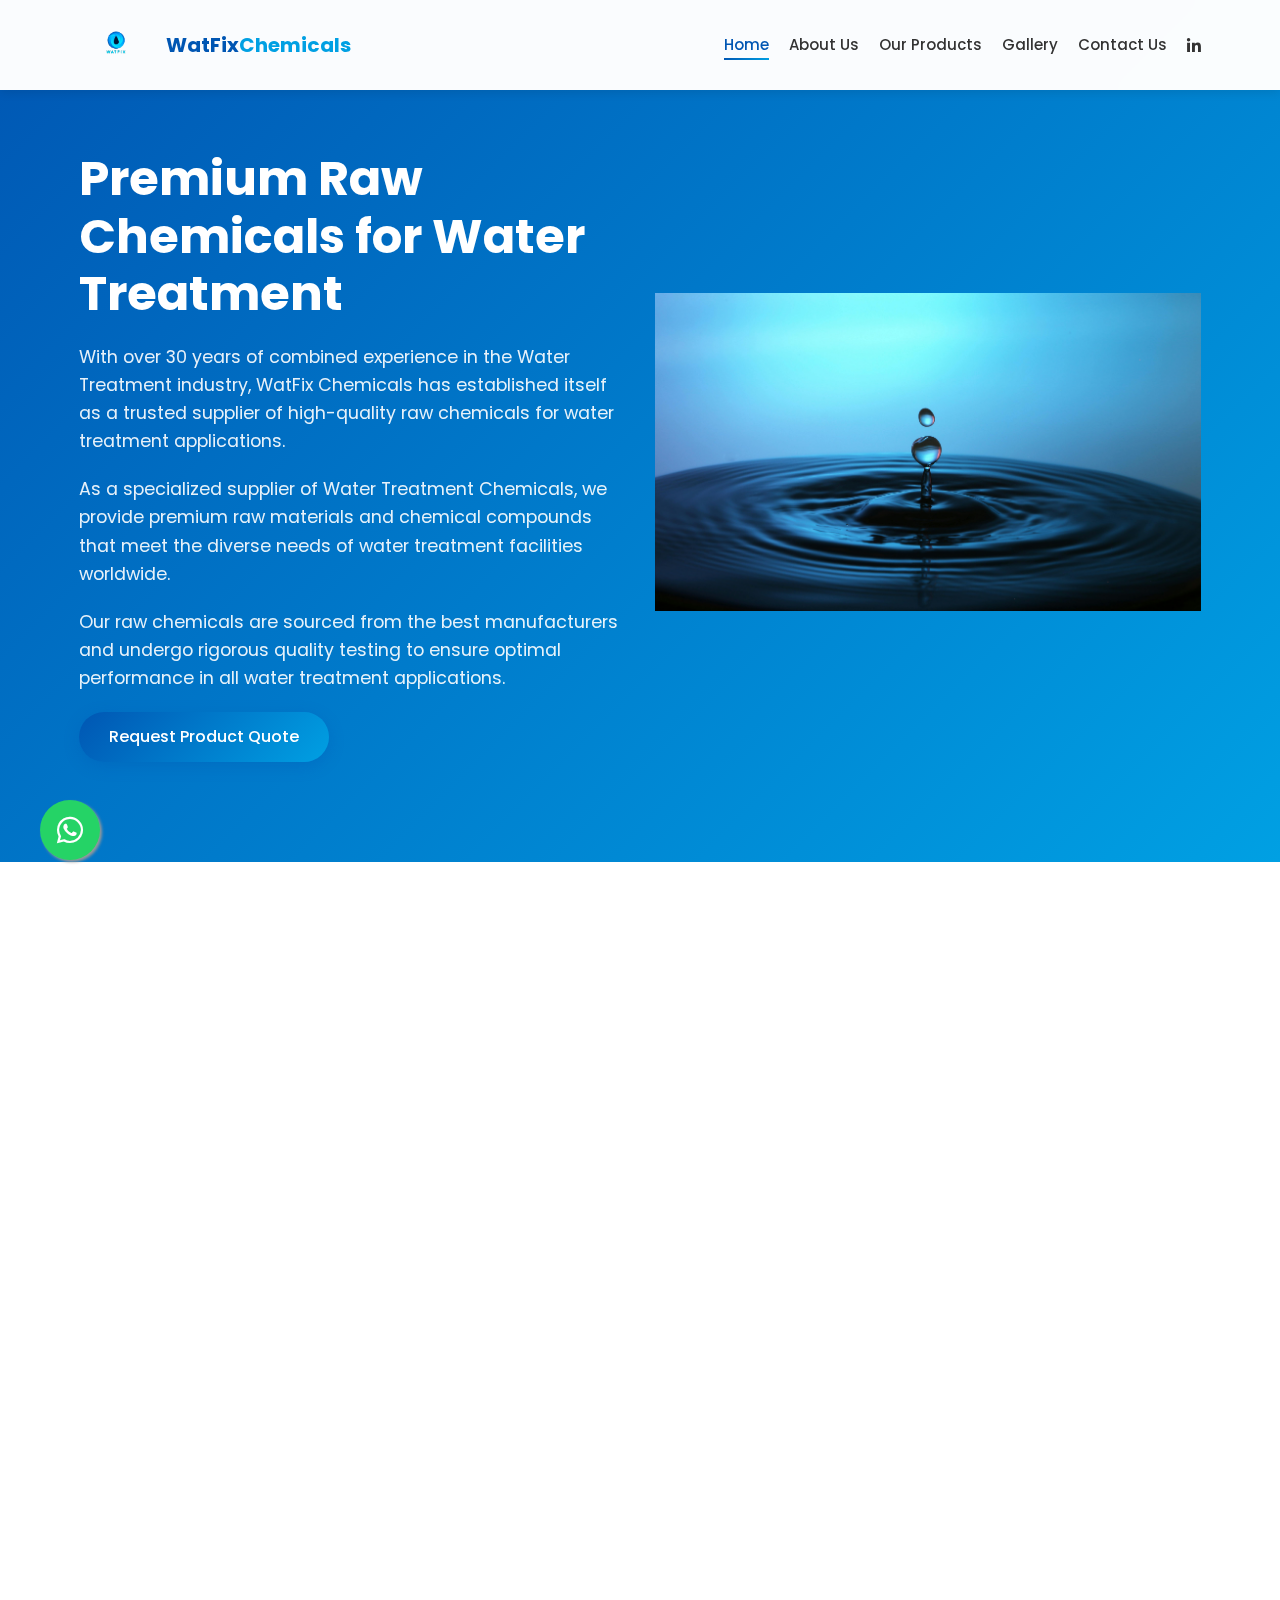
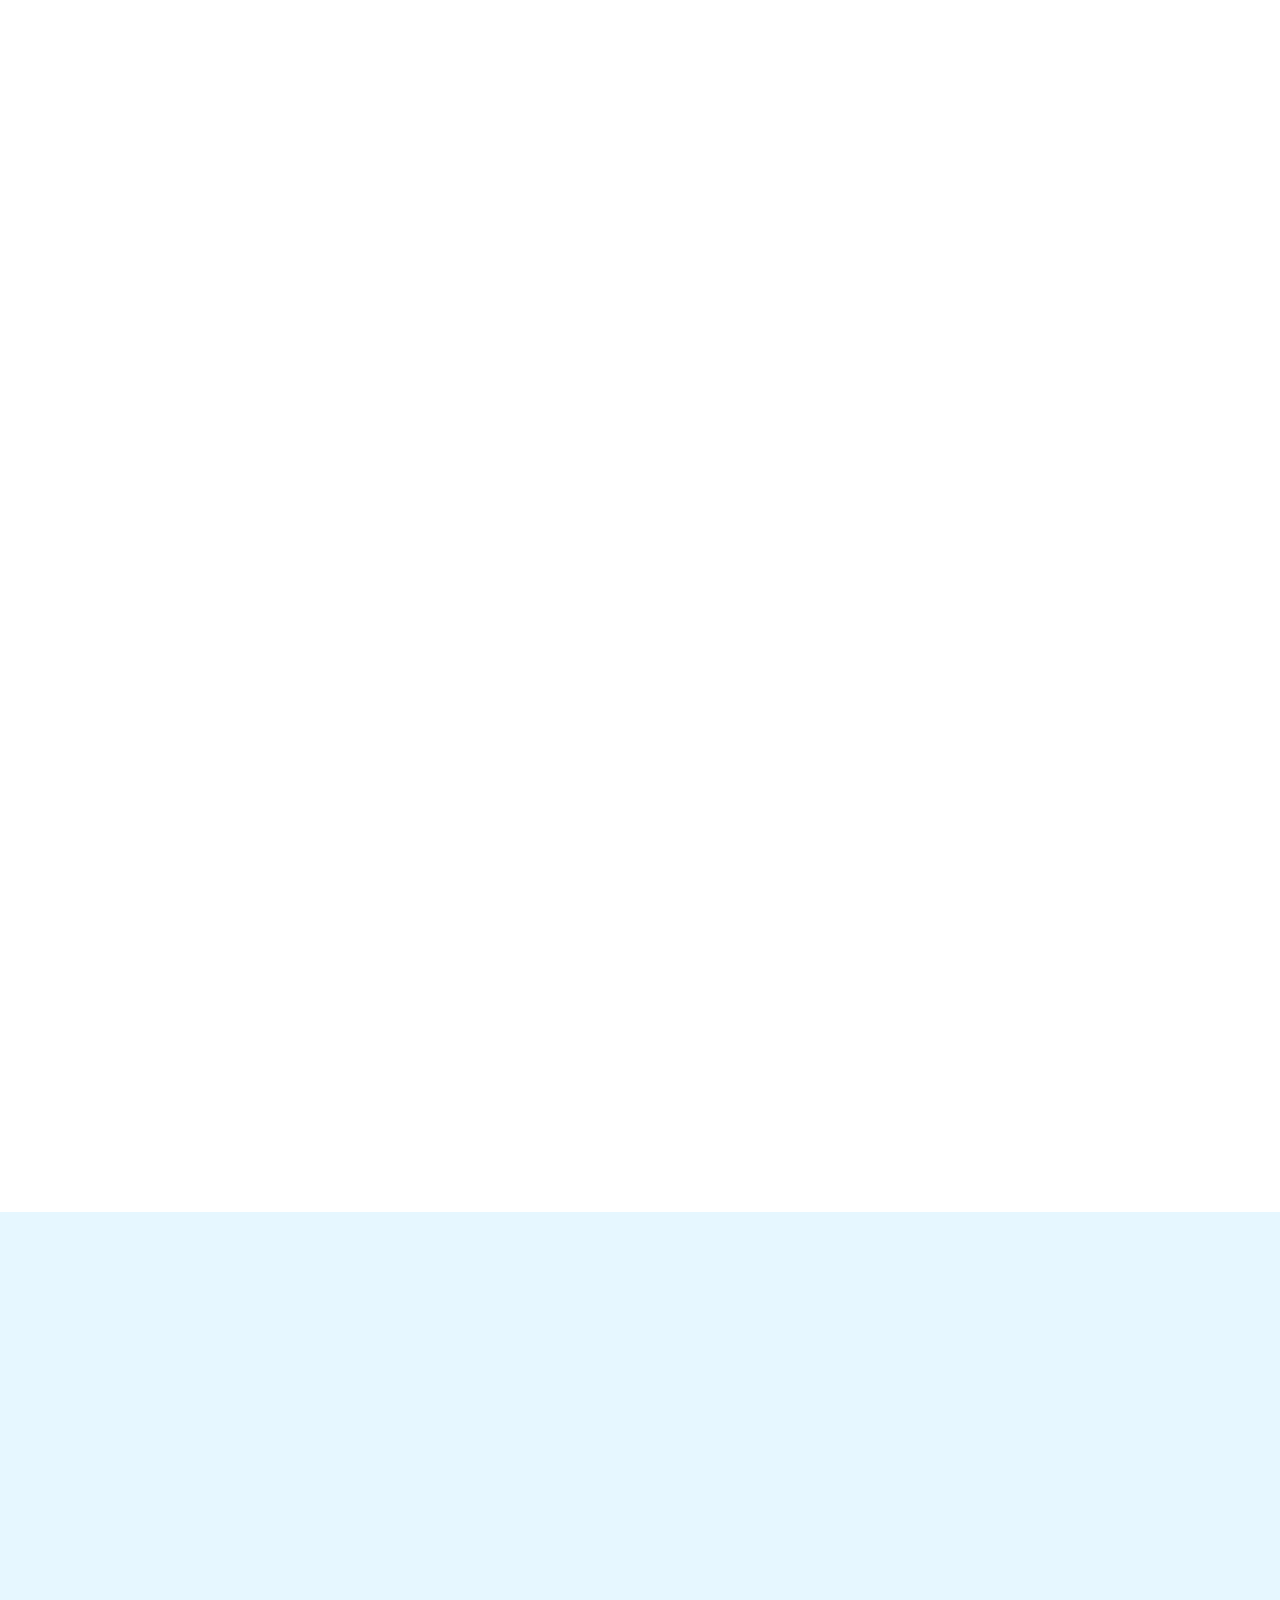
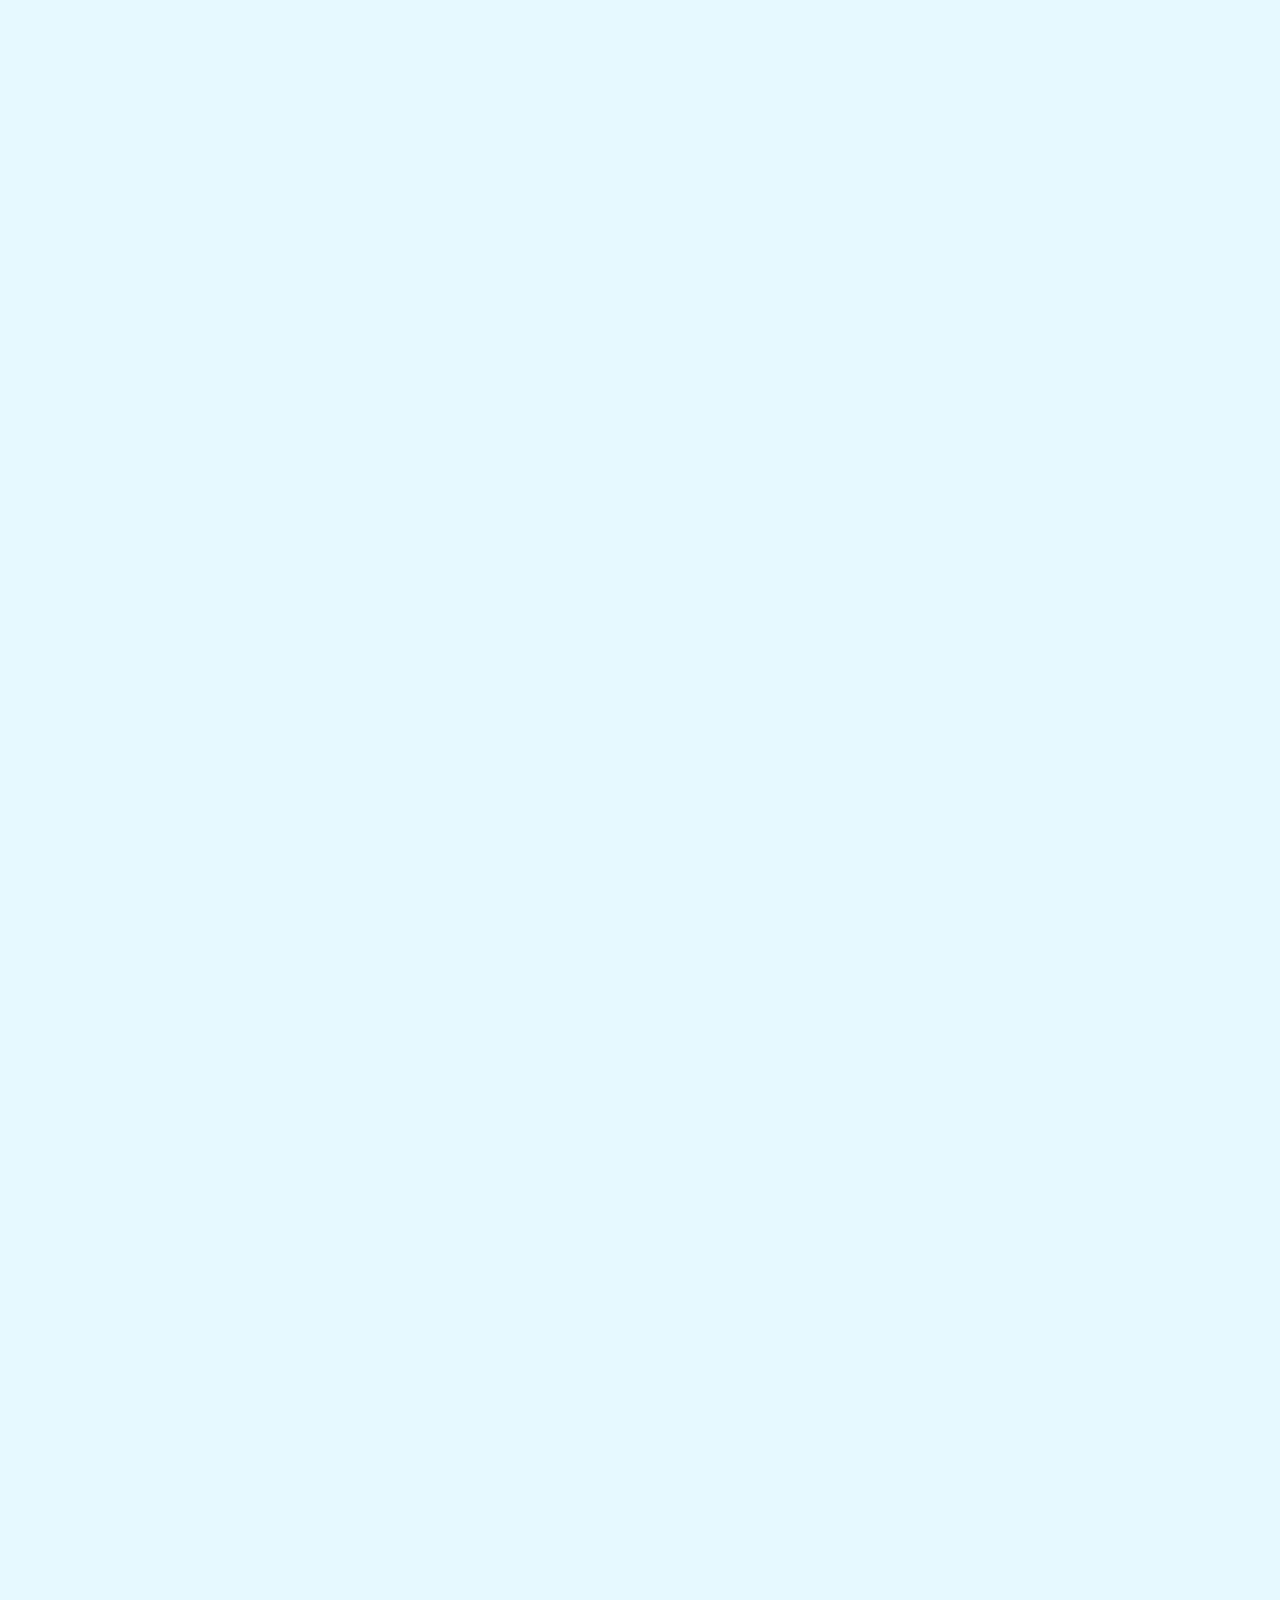
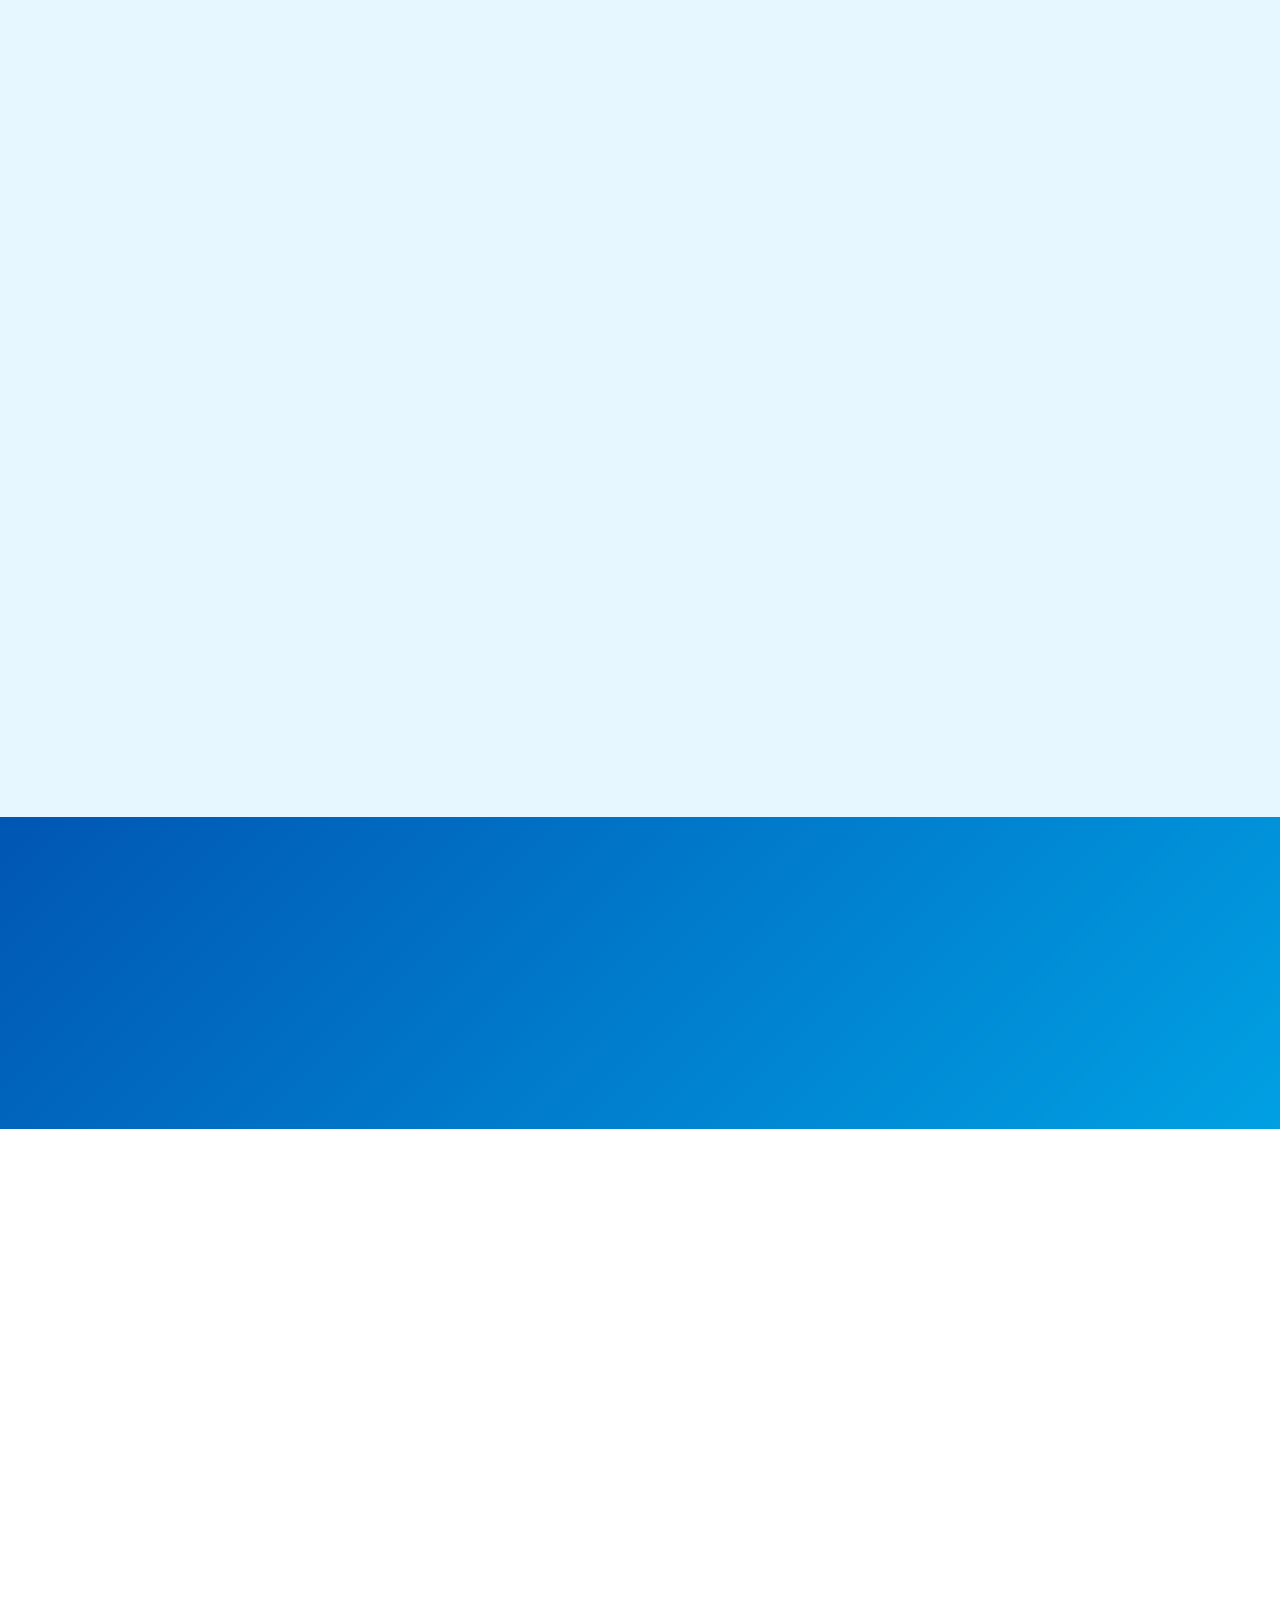
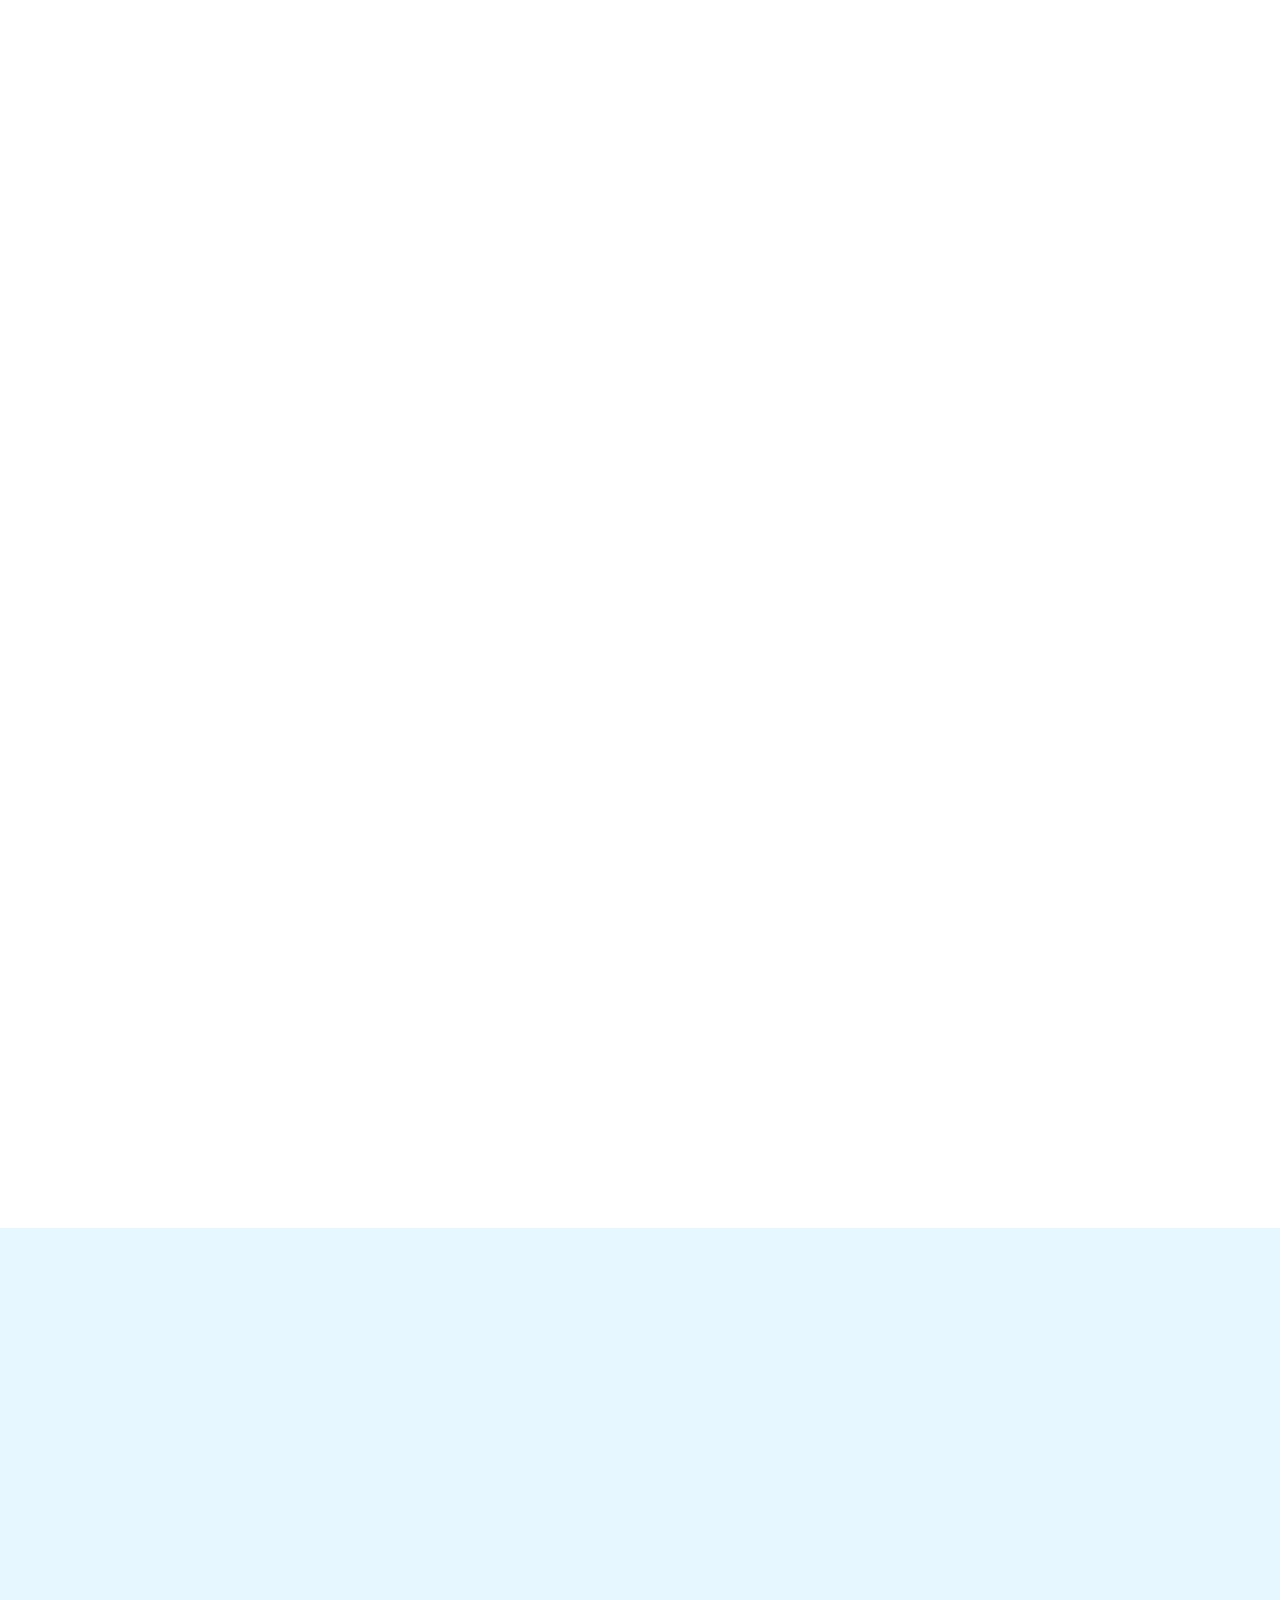
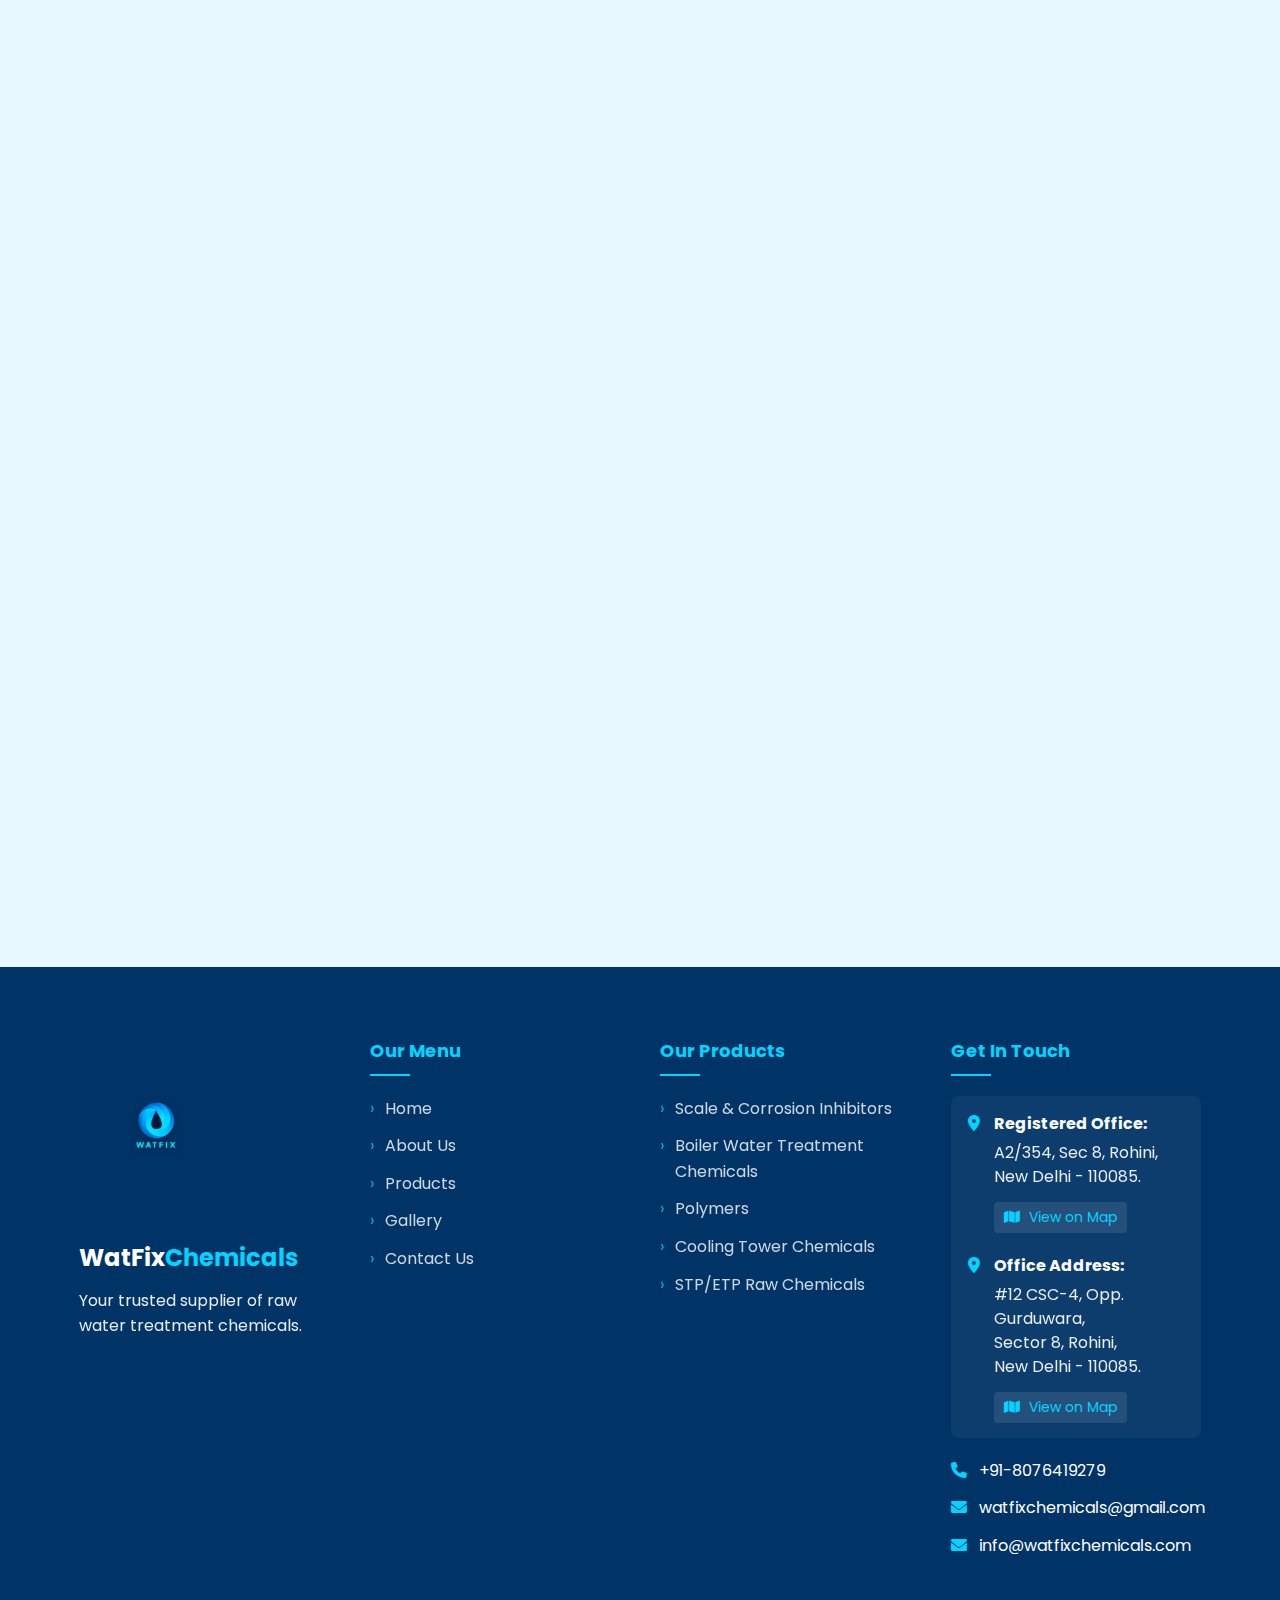
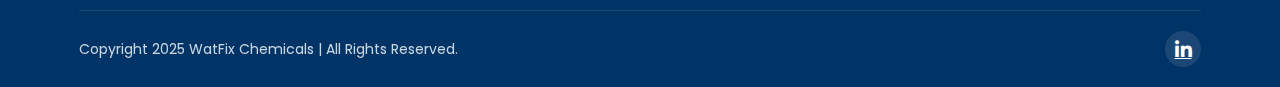
<file: index.html>
<!DOCTYPE html>
<html lang="en">
<head>
    <meta charset="UTF-8">
    <meta name="viewport" content="width=device-width, initial-scale=1.0, maximum-scale=1.0, user-scalable=no">
    <meta http-equiv="X-UA-Compatible" content="ie=edge">
    <meta name="format-detection" content="telephone=no">
    <meta name="apple-mobile-web-app-capable" content="yes">
    <meta name="theme-color" content="#0056b3">
    <title>WatFix Chemicals - Raw Water Treatment Chemical Suppliers</title>
    <meta name="description" content="WatFix Chemicals provides high-quality water treatment chemicals and solutions for industrial and commercial applications.">
    <link rel="stylesheet" href="https://cdnjs.cloudflare.com/ajax/libs/font-awesome/6.0.0/css/all.min.css">
    <link href="https://fonts.googleapis.com/css2?family=Poppins:wght@300;400;500;600;700&display=swap" rel="stylesheet">
    <link rel="stylesheet" href="https://unpkg.com/aos@next/dist/aos.css" />
    <link rel="stylesheet" href="css/style.css">
    <!-- Favicon -->
    <link rel="icon" href="images/logo_White_Simple_Quote_Instagram_Post-removebg-preview.png" type="image/png">
    <link rel="apple-touch-icon" href="images/logo_White_Simple_Quote_Instagram_Post-removebg-preview.png">
    <!-- iOS optimization -->
    <meta name="apple-mobile-web-app-status-bar-style" content="black-translucent">
</head>
<body>
    <!-- WhatsApp Floating Button -->
    <a href="https://wa.me/918076419279" class="whatsapp-float" target="_blank">
        <i class="fab fa-whatsapp"></i>
    </a>
    
    <!-- Header Section -->
    <header>
        <div class="container">
            <div class="logo">
                <a href="#home">
                    <img src="images/logo_White_Simple_Quote_Instagram_Post-removebg-preview.png" alt="WatFix Chemicals Logo">
                    <h1>WatFix<span>Chemicals</span></h1>
                </a>
            </div>
            <nav>
                <ul class="nav-links">
                    <li><a href="#home" class="active">Home</a></li>
                    <li><a href="#about">About Us</a></li>
                    <li><a href="#products">Our Products</a></li>
                    <li><a href="#gallery">Gallery</a></li>
                    <li><a href="#contact">Contact Us</a></li>
                    <li><a href="https://www.linkedin.com/in/watfix-chemicals-a302ab344" target="_blank"><i class="fab fa-linkedin-in"></i></a></li>
                </ul>
                <div class="hamburger">
                    <div class="line"></div>
                    <div class="line"></div>
                    <div class="line"></div>
                </div>
            </nav>
        </div>
    </header>

    <!-- Hero Section -->
    <section id="home" class="hero">
        <div class="container">
            <div class="hero-content" data-aos="fade-right" data-aos-duration="1000">
                <h1>Premium Raw Chemicals for Water Treatment</h1>
                <p>With over 30 years of combined experience in the Water Treatment industry, WatFix Chemicals has established itself as a trusted supplier of high-quality raw chemicals for water treatment applications.</p>
                <p>As a specialized supplier of Water Treatment Chemicals, we provide premium raw materials and chemical compounds that meet the diverse needs of water treatment facilities worldwide.</p>
                <p>Our raw chemicals are sourced from the best manufacturers and undergo rigorous quality testing to ensure optimal performance in all water treatment applications.</p>
                <a href="#contact" class="btn">Request Product Quote</a>
            </div>
            <div class="hero-image" data-aos="fade-left" data-aos-duration="1000">
                <img src="images/pexels-dkux-932320.jpg" alt="Water Treatment Chemicals">
            </div>
        </div>
        <div class="wave">
            <svg xmlns="http://www.w3.org/2000/svg" viewBox="0 0 1440 320">
                <path fill="#ffffff" fill-opacity="1" d="M0,224L48,213.3C96,203,192,181,288,181.3C384,181,480,203,576,202.7C672,203,768,181,864,181.3C960,181,1056,203,1152,208C1248,213,1344,203,1392,197.3L1440,192L1440,320L1392,320C1344,320,1248,320,1152,320C1056,320,960,320,864,320C768,320,672,320,576,320C480,320,384,320,288,320C192,320,96,320,48,320L0,320Z"></path>
            </svg>
        </div>
    </section>

    <!-- About Section -->
    <section id="about" class="about">
        <div class="container">
            <div class="section-header" data-aos="fade-up">
                <h2>About Us</h2>
                <div class="underline"></div>
            </div>
            <div class="about-content">
                <div class="about-image" data-aos="fade-right" data-aos-duration="1000">
                    <img src="images/pexels-dkux-932320.jpg" alt="About WatFix">
                </div>
                <div class="about-text" data-aos="fade-left" data-aos-duration="1000">
                    <h3>Your Trusted Partner in Water Treatment Industry</h3>
                    <p>Founded in 2021, WatFix Chemicals has grown from a small local supplier to a leading provider of Raw Water Treatment Chemicals across India. With over 30 years of combined industry experience, our leadership team brings unparalleled expertise to every client relationship.</p>
                    
                    <h4>Our Expertise</h4>
                    <p>At WatFix Chemicals, we specialize in supplying Premium-Grade Raw Chemicals for water treatment across various industries. We formulate chemicals for Cooling Tower Water Treatment, Boiler Water Treatment, Reverse-Osmosis Feed Water Treatment. Our expertise spans municipal water treatment plants, industrial facilities, commercial buildings, and residential systems.</p>
                    
                    <h4>Quality Assurance</h4>
                    <p>We understand the critical role that quality raw chemicals play in effective water treatment processes. That's why we source only the highest grade materials from certified manufacturers and maintain strict quality control standards for all our products. Every batch undergoes rigorous testing in our state-of-the-art laboratory facilities before reaching our customers.</p>
                    
                    <h4>Technical Support</h4>
                    <p>Our team of chemical engineers and water treatment specialists provides comprehensive technical support and guidance to help you select the right raw chemicals for your specific water treatment requirements, ensuring optimal performance and cost-effectiveness.</p>
                    
                    <h4>Global Reach</h4>
                    <p>With distribution centers strategically located across major industrial hubs, we ensure timely delivery of our products to clients worldwide. Our extensive logistics network allows us to maintain consistent supply chains even during challenging market conditions.</p>
                    
                    <h4>Global Sourcing & Pan India Distribution</h4>
                    <p>We pride ourselves on sourcing premium raw chemicals from the United States, Europe, and China, ensuring the highest quality standards for our customers. Our extensive distribution network spans across India, serving prestigious water treatment companies and OEMs nationwide. This strategic approach allows us to offer competitive pricing while maintaining exceptional quality for all our clients.</p>
                    
                    <h4>Sustainability Commitment</h4>
                    <p>WatFix Chemicals is committed to sustainable practices. We continuously research and develop eco-friendly chemical alternatives and implement resource-efficient processes throughout our operations to minimize environmental impact.</p>
                    
                    <a href="#contact" class="btn">Get in Touch</a>
                </div>
            </div>
        </div>
    </section>

    <!-- Products Section -->
    <section id="products" class="products">
        <div class="container">
            <div class="section-header" data-aos="fade-up">
                <h2>Our Raw Chemical Products</h2>
                <div class="underline"></div>
                <p class="section-description">We supply a comprehensive range of high-quality raw chemicals for water treatment applications. Our products are sourced from certified manufacturers and undergo rigorous quality testing.</p>
            </div>
            <div class="products-grid">
                <div class="product-card" data-aos="zoom-in" data-aos-duration="800">
                    <div class="product-icon">
                        <i class="fas fa-tint"></i>
                    </div>
                    <h3>Scale & Corrosion Inhibitors</h3>
                    <p>Premium raw chemicals for scale inhibition and corrosion control in various water treatment applications.</p>
                    <ul class="chemical-list">
                        <li>HEDP 50% Solution</li>
                        <li>HEDP Powder</li>
                        <li>PBTC (Phosphonobutane Tricarboxylic Acid)</li>
                        <li>Zinc Chloride</li>
                        <li>Benzotriazole</li>
                        <li>SHMP (Sodium Hexametaphosphate)</li>
                    </ul>
                    <a href="#modal-scale-inhibitors" class="learn-more" data-product="Scale & Corrosion Inhibitors">View Details</a>
                </div>
                <div class="product-card" data-aos="zoom-in" data-aos-duration="800" data-aos-delay="100">
                    <div class="product-icon">
                        <i class="fas fa-fire"></i>
                    </div>
                    <h3>Boiler Water Treatment Chemicals</h3>
                    <p>Raw chemicals for scale prevention, oxygen scavenging, and pH control in boiler systems.</p>
                    <ul class="chemical-list">
                        <li>Sludge Conditioner</li>
                        <li>Polymers (MW 15000 and 20000)</li>
                        <li>TSP/DSP/STPP (Phosphates)</li>
                        <li>Silicon Defoamer/Antifoam</li>
                        <li>Morpholine & Cyclohexylamine</li>
                        <li>Sodium Sulphite/Sodium Bisulphite</li>
                        <li>SMBS (Sodium Metabisulfite)</li>
                        <li>Hydrazine Hydrate</li>
                        <li>DEHA (Diethylhydroxylamine)</li>
                        <li>NaOH (Sodium Hydroxide)</li>
                        <li>Phosphoric Acid</li>
                    </ul>
                    <a href="#modal-boiler-chemicals" class="learn-more" data-product="Boiler Water Treatment Chemicals">View Details</a>
                </div>
                <div class="product-card" data-aos="zoom-in" data-aos-duration="800" data-aos-delay="200">
                    <div class="product-icon">
                        <i class="fas fa-flask"></i>
                    </div>
                    <h3>Polymers</h3>
                    <p>High-performance polymers for various water treatment applications, providing excellent flocculation and coagulation.</p>
                    <ul class="chemical-list">
                        <li>Homo Polymer</li>
                        <li>Co Polymer</li>
                        <li>Ter Polymer</li>
                        <li>Quad Polymer</li>
                        <li>Anionic Polymers</li>
                        <li>Cationic Polymers</li>
                        <li>Nonionic Polymers</li>
                        <li>Polyamine</li>
                    </ul>
                    <a href="#modal-polymers" class="learn-more" data-product="Polymers">View Details</a>
                </div>
                <div class="product-card" data-aos="zoom-in" data-aos-duration="800" data-aos-delay="300">
                    <div class="product-icon">
                        <i class="fas fa-building"></i>
                    </div>
                    <h3>Cooling Tower Chemicals</h3>
                    <p>Raw materials for scale inhibitors, corrosion inhibitors, and biocides for cooling water systems.</p>
                    <ul class="chemical-list">
                        <li>Quaternary Ammonium Compounds</li>
                        <li>Molybdates</li>
                        <li>Azoles</li>
                        <li>Phosphonates</li>
                        <li>Zinc Compounds</li>
                        <li>Silica-based Inhibitors</li>
                    </ul>
                    <a href="#modal-cooling-chemicals" class="learn-more" data-product="Cooling Tower Chemicals">View Details</a>
                </div>
                <div class="product-card" data-aos="zoom-in" data-aos-duration="800" data-aos-delay="400">
                    <div class="product-icon">
                        <i class="fas fa-water"></i>
                    </div>
                    <h3>STP/ETP Raw Chemicals</h3>
                    <p>Essential raw chemicals for sewage and effluent treatment plants, ensuring effective water purification.</p>
                    <ul class="chemical-list">
                        <li>Ferric Chloride</li>
                        <li>Ferrous Sulphate</li>
                        <li>Alum (Aluminum Sulfate)</li>
                        <li>Non-Ferric Alum</li>
                        <li>PAC (Polyaluminum Chloride)</li>
                        <li>PAM (Polyacrylamide)</li>
                        <li>Lime & Caustic Soda</li>
                        <li>HCl & H₂SO₄</li>
                        <li>Bacteria Culture/FOG</li>
                        <li>Formulated Cationic & Anionic Coagulants</li>
                    </ul>
                    <a href="#modal-stp-chemicals" class="learn-more" data-product="STP/ETP Raw Chemicals">View Details</a>
                </div>
                <div class="product-card" data-aos="zoom-in" data-aos-duration="800" data-aos-delay="500">
                    <div class="product-icon">
                        <i class="fas fa-vial"></i>
                    </div>
                    <h3>Specialty Chemicals</h3>
                    <p>Specialized raw chemicals for specific water treatment applications requiring targeted solutions.</p>
                    <ul class="chemical-list">
                        <li>Sodium Molybdate Dihydrate</li>
                        <li>Defoamers & Antifoams</li>
                        <li>Oxygen Scavengers</li>
                        <li>pH Adjusters</li>
                        <li>Corrosion Inhibitors</li>
                        <li>Biocides & Algaecides</li>
                    </ul>
                    <a href="#modal-specialty-chemicals" class="learn-more" data-product="Specialty Chemicals">View Details</a>
                </div>
                <div class="product-card" data-aos="zoom-in" data-aos-duration="800" data-aos-delay="600">
                    <div class="product-icon">
                        <i class="fas fa-industry"></i>
                    </div>
                    <h3>Third-Party Manufacturing</h3>
                    <p>We formulate water treatment chemicals for OEMs to sell under their own brand name.</p>
                    <ul class="chemical-list">
                        <li>Cooling Water Treatment Chemicals</li>
                        <li>Boiler Water Treatment Chemicals</li>
                        <li>Reverse Osmosis Water Treatment Chemicals</li>
                        <li>Custom Formulations</li>
                        <li>Quality Control Testing</li>
                        <li>Private Labeling Services</li>
                    </ul>
                    <a href="#modal-oem-chemicals" class="learn-more" data-product="Third-Party Manufacturing">View Details</a>
                </div>
            </div>
        </div>
        <div class="wave">
            <svg xmlns="http://www.w3.org/2000/svg" viewBox="0 0 1440 320">
                <path fill="#f5f9ff" fill-opacity="1" d="M0,224L48,213.3C96,203,192,181,288,181.3C384,181,480,203,576,202.7C672,203,768,181,864,181.3C960,181,1056,203,1152,208C1248,213,1344,203,1392,197.3L1440,192L1440,320L1392,320C1344,320,1248,320,1152,320C1056,320,960,320,864,320C768,320,672,320,576,320C480,320,384,320,288,320C192,320,96,320,48,320L0,320Z"></path>
            </svg>
        </div>
    </section>

    <!-- CTA Section -->
    <section class="cta">
        <div class="container">
            <div class="cta-content" data-aos="fade-up">
                <h2>Need Raw / Formulated Chemicals For Your Water Treatment Facility?</h2>
                <a href="#contact" class="btn">Request a Quote Today</a>
            </div>
        </div>
    </section>

    <!-- Gallery Section -->
    <section id="gallery" class="gallery">
        <div class="container">
            <div class="section-header" data-aos="fade-up">
                <h2>Our Chemical Products Gallery</h2>
                <div class="underline"></div>
                <p class="section-description">View our high-quality raw chemicals for water treatment applications. We supply premium products that meet the diverse needs of water treatment facilities worldwide.</p>
            </div>
            <div class="gallery-grid">
                <div class="gallery-item" data-aos="fade-up">
                    <div class="gallery-image">
                        <img src="images/Hb6bb962beaa64c98a87561a3bfb33e35t.jpg_720x720q50.jpg.avif" alt="HEDP 60% Water Treatment Chemical">
                        <div class="overlay">
                            <div class="overlay-content">
                                <h3>HEDP 60%</h3>
                                <p>1-Hydroxyethylidene-1,1-diphosphonic acid, an effective scale inhibitor and corrosion control agent for water treatment systems.</p>
                            </div>
                        </div>
                    </div>
                </div>
                <div class="gallery-item" data-aos="fade-up" data-aos-delay="50">
                    <div class="gallery-image">
                        <img src="images/PBTC-50-percent.png" alt="PBTC 50% Water Treatment Chemical">
                        <div class="overlay">
                            <div class="overlay-content">
                                <h3>PBTC 50%</h3>
                                <p>2-Phosphonobutane-1,2,4-tricarboxylic acid, a superior scale inhibitor for industrial water treatment applications.</p>
                            </div>
                        </div>
                    </div>
                </div>
                <div class="gallery-item" data-aos="fade-up" data-aos-delay="150">
                    <div class="gallery-image">
                        <img src="images/sodium-molybdate-di-hydrate.jpg" alt="Sodium Molybdate Dihydrate">
                        <div class="overlay">
                            <div class="overlay-content">
                                <h3>Sodium Molybdate</h3>
                                <p>High-purity sodium molybdate dihydrate used as a corrosion inhibitor and oxygen scavenger in water treatment applications.</p>
                            </div>
                        </div>
                    </div>
                </div>
                <div class="gallery-item" data-aos="fade-up" data-aos-delay="200">
                    <div class="gallery-image">
                        <img src="images/Waste Water Treatment Chemicals.jpg" alt="Waste Water Treatment Chemicals">
                        <div class="overlay">
                            <div class="overlay-content">
                                <h3>Waste Water Treatment Chemicals</h3>
                                <p>Essential chemicals for wastewater treatment including Alum, PAC, Polymers, Caustic, and Lime for effective water purification processes.</p>
                            </div>
                        </div>
                    </div>
                </div>
                <div class="gallery-item" data-aos="fade-up" data-aos-delay="250">
                    <div class="gallery-image">
                        <img src="images/sodium-hexa-meta-phosphate-68--500x500.jpg.webp" alt="Sodium Hexametaphosphate (SHMP)">
                        <div class="overlay">
                            <div class="overlay-content">
                                <h3>SHMP</h3>
                                <p>Sodium Hexametaphosphate (68%), an effective sequestering agent and scale inhibitor used in various water treatment processes.</p>
                            </div>
                        </div>
                    </div>
                </div>
                <div class="gallery-item" data-aos="fade-up" data-aos-delay="300">
                    <div class="gallery-image">
                        <img src="images/6576b69aba2bb90184.jpg.webp" alt="Benzotriazole">
                        <div class="overlay">
                            <div class="overlay-content">
                                <h3>Benzotriazole</h3>
                                <p>A powerful copper and yellow metal corrosion inhibitor used in cooling water systems and industrial process water treatment.</p>
                            </div>
                        </div>
                    </div>
                </div>
                <div class="gallery-item" data-aos="fade-up" data-aos-delay="350">
                    <div class="gallery-image">
                        <img src="images/Black White Simple Quote Instagram Post.png" alt="Homopolymer">
                        <div class="overlay">
                            <div class="overlay-content">
                                <h3>Homopolymer</h3>
                                <p>High-performance homopolymer flocculants for efficient solid-liquid separation in industrial water treatment and wastewater clarification.</p>
                            </div>
                        </div>
                    </div>
                </div>
                <div class="gallery-item" data-aos="fade-up" data-aos-delay="400">
                    <div class="gallery-image">
                        <img src="images/alack White Simple Quote Instagram Post.png" alt="Co-polymer">
                        <div class="overlay">
                            <div class="overlay-content">
                                <h3>Co-polymer</h3>
                                <p>Advanced co-polymer flocculants designed for enhanced performance in sludge dewatering and water clarification applications.</p>
                            </div>
                        </div>
                    </div>
                </div>
                <div class="gallery-item" data-aos="fade-up" data-aos-delay="450">
                    <div class="gallery-image">
                        <img src="images/lack White Simple Quote Instagram Post.png" alt="Ter-polymer">
                        <div class="overlay">
                            <div class="overlay-content">
                                <h3>Ter-polymer</h3>
                                <p>High-performance ter-polymer flocculants for specialized industrial applications requiring superior solid-liquid separation efficiency.</p>
                            </div>
                        </div>
                    </div>
                </div>
                <div class="gallery-item" data-aos="fade-up" data-aos-delay="500">
                    <div class="gallery-image">
                        <img src="images/Beack White Simple Quote Instagram Post.png" alt="Quad-polymer">
                        <div class="overlay">
                            <div class="overlay-content">
                                <h3>Quad-polymer</h3>
                                <p>Advanced quad-polymer flocculants offering exceptional performance in complex industrial wastewater treatment and sludge management applications.</p>
                            </div>
                        </div>
                    </div>
                </div>
            </div>
        </div>
    </section>

    <!-- Contact Section -->
    <section id="contact" class="contact">
        <div class="container">
            <div class="section-header" data-aos="fade-up">
                <h2>Product Inquiry Form</h2>
                <div class="underline"></div>
            </div>
            <div class="contact-wrapper">
                <div class="contact-info" data-aos="fade-right" data-aos-duration="1000">
                    <div class="info-item">
                        <div class="icon">
                            <i class="fas fa-map-marker-alt"></i>
                        </div>
                        <div>
                            <h3>Address</h3>
                            <p><strong>Registered Office:</strong><br>A2/354, Sec 8, Rohini, New Delhi - 110085.</p>
                            <p><strong>Office Address:</strong><br>#12 CSC-4, Opp. Gurduwara, Sector 8, Rohini, New Delhi - 110085.</p>
                        </div>
                    </div>
                    <div class="info-item">
                        <div class="icon">
                            <i class="fas fa-phone"></i>
                        </div>
                        <div>
                            <h3>Phone</h3>
                            <p>+91-8076419279</p>
                        </div>
                    </div>
                    <div class="info-item">
                        <div class="icon">
                            <i class="fas fa-envelope"></i>
                        </div>
                        <div>
                            <h3>Email</h3>
                            <p><a href="mailto:watfixchemicals@gmail.com">watfixchemicals@gmail.com</a></p>
                            <p><a href="mailto:info@watfixchemicals.com">info@watfixchemicals.com</a></p>
                        </div>
                    </div>
                    <div class="why-choose-us">
                        <h3>Why Choose Our Raw Chemicals?</h3>
                        <ul>
                            <li><i class="fas fa-check-circle"></i> Premium quality from trusted sources</li>
                            <li><i class="fas fa-check-circle"></i> Competitive pricing for bulk orders</li>
                            <li><i class="fas fa-check-circle"></i> Technical support from chemical experts</li>
                            <li><i class="fas fa-check-circle"></i> Fast delivery across India</li>
                            <li><i class="fas fa-check-circle"></i> Custom packaging options available</li>
                        </ul>
                    </div>
                </div>
                <div class="contact-form" data-aos="fade-left" data-aos-duration="1000">
                    <h3>Request A Product Quote</h3>
                    <form id="productInquiryForm" onsubmit="return false;">
                        <div class="form-group">
                            <label for="name">Your Name*</label>
                            <input type="text" id="name" placeholder="Enter your full name" required>
                            <div class="error-message" id="name-error"></div>
                        </div>
                        <div class="form-group">
                            <label for="company">Company Name*</label>
                            <input type="text" id="company" placeholder="Enter your company name" required>
                            <div class="error-message" id="company-error"></div>
                        </div>
                        <div class="form-group">
                            <label for="email">Email Address*</label>
                            <input type="email" id="email" placeholder="Enter your email address" required>
                            <div class="error-message" id="email-error"></div>
                        </div>
                        <div class="form-group">
                            <label for="phone">Phone Number*</label>
                            <input type="tel" id="phone" placeholder="Enter your phone number" required>
                            <div class="error-message" id="phone-error"></div>
                        </div>
                        <div class="form-group">
                            <label for="product">Product of Interest*</label>
                            <select id="product" required>
                                <option value="" disabled selected>Select a product category</option>
                                <option value="Scale & Corrosion Inhibitors">Scale & Corrosion Inhibitors</option>
                                <option value="Boiler Water Treatment Chemicals">Boiler Water Treatment Chemicals</option>
                                <option value="Polymers">Polymers</option>
                                <option value="Cooling Tower Chemicals">Cooling Tower Chemicals</option>
                                <option value="STP/ETP Raw Chemicals">STP/ETP Raw Chemicals</option>
                                <option value="Specialty Chemicals">Specialty Chemicals</option>
                                <option value="Third-Party Manufacturing">Third-Party Manufacturing</option>
                                <option value="Other">Other (Please specify)</option>
                            </select>
                            <div class="error-message" id="product-error"></div>
                        </div>
                        <div class="form-group" id="otherProductGroup" style="display: none;">
                            <label for="otherProduct">Specify Product</label>
                            <input type="text" id="otherProduct" placeholder="Enter product name">
                            <div class="error-message" id="otherProduct-error"></div>
                        </div>
                        <div class="form-group">
                            <label for="quantity">Estimated Quantity</label>
                            <input type="text" id="quantity" placeholder="e.g., 500 kg, 10 tons, etc.">
                            <div class="error-message" id="quantity-error"></div>
                        </div>
                        <div class="form-group">
                            <label for="frequency">Purchase Frequency</label>
                            <select id="frequency">
                                <option value="" disabled selected>Select frequency</option>
                                <option value="one-time">One-time purchase</option>
                                <option value="monthly">Monthly</option>
                                <option value="quarterly">Quarterly</option>
                                <option value="annually">Annually</option>
                                <option value="other">Other</option>
                            </select>
                            <div class="error-message" id="frequency-error"></div>
                        </div>
                        <div class="form-group">
                            <label for="message">Additional Requirements*</label>
                            <textarea id="message" placeholder="Please specify any particular requirements, specifications, or questions about the product" rows="5" required></textarea>
                            <div class="error-message" id="message-error"></div>
                        </div>
                        <a href="https://wa.me/918076419279" class="btn whatsapp-btn" style="background-color: #25D366; display: flex; align-items: center; justify-content: center;">
                            <i class="fab fa-whatsapp" style="margin-right: 8px; font-size: 1.2em;"></i> Contact via WhatsApp
                        </a>
                    </form>
                </div>
            </div>
        </div>
    </section>

    <!-- Product Detail Modals -->
    <div class="modal-container" id="modalContainer">
        <div class="modal-overlay"></div>
        
        <!-- Scale & Corrosion Inhibitors Modal -->
        <div class="modal" id="modal-scale-inhibitors">
            <div class="modal-header">
                <h2>Scale & Corrosion Inhibitors</h2>
                <span class="modal-close">&times;</span>
            </div>
            <div class="modal-body">
                <div class="modal-content">
                    <h3>Product Overview</h3>
                    <p>Our premium raw chemicals for scale inhibition and corrosion control are designed for various water treatment applications. These high-quality products help prevent scale formation and protect equipment from corrosion damage.</p>
                    
                    <h3>Key Products</h3>
                    <ul>
                        <li><strong>HEDP 50% Solution:</strong> 1-Hydroxyethylidene-1,1-diphosphonic acid in liquid form, ideal for scale inhibition in cooling water systems.</li>
                        <li><strong>HEDP Powder:</strong> Concentrated form of HEDP with excellent metal ion sequestration properties.</li>
                        <li><strong>PBTC:</strong> 2-Phosphonobutane-1,2,4-tricarboxylic acid for superior scale inhibition in industrial applications.</li>
                        <li><strong>Zinc Chloride:</strong> Effective corrosion inhibitor for various water treatment formulations.</li>
                        <li><strong>Benzotriazole:</strong> Specialized corrosion inhibitor for copper and copper alloys.</li>
                        <li><strong>SHMP:</strong> Sodium Hexametaphosphate for scale control and sequestration applications.</li>
                    </ul>
                    
                    <h3>Applications</h3>
                    <p>These products are widely used in cooling water systems, boiler water treatment, reverse osmosis systems, and industrial process water treatment to prevent scale formation and control corrosion.</p>
                    
                    <a href="#contact" class="btn modal-cta">Request Quote</a>
                </div>
            </div>
        </div>
        
        <!-- Boiler Water Treatment Chemicals Modal -->
        <div class="modal" id="modal-boiler-chemicals">
            <div class="modal-header">
                <h2>Boiler Water Treatment Chemicals</h2>
                <span class="modal-close">&times;</span>
            </div>
            <div class="modal-body">
                <div class="modal-content">
                    <h3>Product Overview</h3>
                    <p>Our raw chemicals for boiler water treatment are designed to prevent scale formation, control corrosion, and remove oxygen from boiler systems, ensuring optimal performance and extended equipment life.</p>
                    
                    <h3>Key Products</h3>
                    <ul>
                        <li><strong>Sludge Conditioner:</strong> Prevents the formation of hard scale by converting precipitates into free-flowing sludge.</li>
                        <li><strong>Polymers (MW 15000 and 20000):</strong> High molecular weight polymers for effective sludge conditioning.</li>
                        <li><strong>TSP/DSP/STPP:</strong> Phosphate-based treatments for scale and corrosion control.</li>
                        <li><strong>Silicon Defoamer/Antifoam:</strong> Controls foam formation in boiler systems.</li>
                        <li><strong>Morpholine & Cyclohexylamine:</strong> Neutralizing amines for condensate line protection.</li>
                        <li><strong>Sodium Sulphite/Sodium Bisulphite:</strong> Oxygen scavengers for corrosion prevention.</li>
                        <li><strong>SMBS:</strong> Sodium Metabisulfite for oxygen removal and dechlorination.</li>
                        <li><strong>Hydrazine Hydrate:</strong> Premium oxygen scavenger for high-pressure boilers.</li>
                        <li><strong>DEHA:</strong> Diethylhydroxylamine, an alternative oxygen scavenger.</li>
                        <li><strong>NaOH:</strong> Sodium Hydroxide for pH adjustment.</li>
                        <li><strong>Phosphoric Acid:</strong> Used in cleaning formulations and pH control.</li>
                    </ul>
                    
                    <h3>Applications</h3>
                    <p>These chemicals are essential for maintaining the efficiency and longevity of boiler systems across various industries, including power generation, manufacturing, and process industries.</p>
                    
                    <a href="#contact" class="btn modal-cta">Request Quote</a>
                </div>
            </div>
        </div>
        
        <!-- Polymers Modal -->
        <div class="modal" id="modal-polymers">
            <div class="modal-header">
                <h2>Polymers</h2>
                <span class="modal-close">&times;</span>
            </div>
            <div class="modal-body">
                <div class="modal-content">
                    <h3>Product Overview</h3>
                    <p>Our high-performance polymers are designed for various water treatment applications, providing excellent flocculation, coagulation, and dispersion properties for optimal water clarification and treatment.</p>
                    
                    <h3>Key Products</h3>
                    <ul>
                        <li><strong>Homo Polymer:</strong> Single monomer polymers with consistent properties for specific applications.</li>
                        <li><strong>Co Polymer:</strong> Dual monomer polymers offering enhanced performance characteristics.</li>
                        <li><strong>Ter Polymer:</strong> Three-monomer polymers providing multiple functional benefits.</li>
                        <li><strong>Quad Polymer:</strong> Advanced four-monomer polymers for complex water treatment challenges.</li>
                        <li><strong>Anionic Polymers:</strong> Negatively charged polymers effective for removing positively charged particles.</li>
                        <li><strong>Cationic Polymers:</strong> Positively charged polymers for removing negatively charged contaminants.</li>
                        <li><strong>Nonionic Polymers:</strong> Neutral polymers suitable for a wide range of applications.</li>
                        <li><strong>Polyamine:</strong> Specialized polymers for enhanced coagulation and flocculation.</li>
                    </ul>
                    
                    <h3>Applications</h3>
                    <p>These polymers are widely used in municipal water treatment, wastewater treatment, industrial process water treatment, and sludge dewatering applications to improve water clarity and solid-liquid separation.</p>
                    
                    <a href="#contact" class="btn modal-cta">Request Quote</a>
                </div>
            </div>
        </div>
        
        <!-- Cooling Tower Chemicals Modal -->
        <div class="modal" id="modal-cooling-chemicals">
            <div class="modal-header">
                <h2>Cooling Tower Chemicals</h2>
                <span class="modal-close">&times;</span>
            </div>
            <div class="modal-body">
                <div class="modal-content">
                    <h3>Product Overview</h3>
                    <p>Our raw materials for cooling water systems are designed to prevent scale formation, control corrosion, and inhibit biological growth, ensuring optimal heat transfer efficiency and extended equipment life.</p>
                    
                    <h3>Key Products</h3>
                    <ul>
                        <li><strong>Quaternary Ammonium Compounds:</strong> Effective biocides for controlling algae, bacteria, and fungi.</li>
                        <li><strong>Molybdates:</strong> Environmentally friendly corrosion inhibitors for ferrous metals.</li>
                        <li><strong>Azoles:</strong> Specialized corrosion inhibitors for copper and copper alloys.</li>
                        <li><strong>Phosphonates:</strong> Scale inhibitors and crystal modifiers for preventing mineral deposits.</li>
                        <li><strong>Zinc Compounds:</strong> Cathodic corrosion inhibitors for enhanced metal protection.</li>
                        <li><strong>Silica-based Inhibitors:</strong> Alternative corrosion inhibitors for systems requiring low phosphorus.</li>
                    </ul>
                    
                    <h3>Applications</h3>
                    <p>These chemicals are essential for maintaining the efficiency and longevity of cooling water systems in power plants, HVAC systems, industrial processes, and commercial buildings.</p>
                    
                    <a href="#contact" class="btn modal-cta">Request Quote</a>
                </div>
            </div>
        </div>
        
        <!-- STP/ETP Raw Chemicals Modal -->
        <div class="modal" id="modal-stp-chemicals">
            <div class="modal-header">
                <h2>STP/ETP Raw Chemicals</h2>
                <span class="modal-close">&times;</span>
            </div>
            <div class="modal-body">
                <div class="modal-content">
                    <h3>Product Overview</h3>
                    <p>Our raw chemicals for sewage and effluent treatment plants are designed to effectively remove contaminants, improve water clarity, and ensure compliance with environmental regulations.</p>
                    
                    <h3>Key Products</h3>
                    <ul>
                        <li><strong>Ferric Chloride:</strong> Effective coagulant for removing suspended solids and phosphorus.</li>
                        <li><strong>Ferrous Sulphate:</strong> Coagulant for wastewater treatment and phosphate removal.</li>
                        <li><strong>Alum (Aluminum Sulfate):</strong> Traditional coagulant for water clarification.</li>
                        <li><strong>Non-Ferric Alum:</strong> Alternative coagulant with reduced iron content.</li>
                        <li><strong>PAC (Polyaluminum Chloride):</strong> Advanced coagulant effective across a wide pH range.</li>
                        <li><strong>PAM (Polyacrylamide):</strong> Flocculant for improved solid-liquid separation.</li>
                        <li><strong>Lime & Caustic Soda:</strong> pH adjustment chemicals for optimizing treatment processes.</li>
                        <li><strong>HCl & H₂SO₄:</strong> Acids for pH control and chemical cleaning.</li>
                        <li><strong>Bacteria Culture/FOG:</strong> Biological treatments for organic waste degradation.</li>
                        <li><strong>Formulated Cationic & Anionic Coagulants:</strong> Specialized blends for specific treatment challenges.</li>
                    </ul>
                    
                    <h3>Applications</h3>
                    <p>These chemicals are essential for municipal sewage treatment plants, industrial effluent treatment plants, and wastewater recycling facilities to meet discharge standards and environmental regulations.</p>
                    
                    <a href="#contact" class="btn modal-cta">Request Quote</a>
                </div>
            </div>
        </div>
        
        <!-- Specialty Chemicals Modal -->
        <div class="modal" id="modal-specialty-chemicals">
            <div class="modal-header">
                <h2>Specialty Chemicals</h2>
                <span class="modal-close">&times;</span>
            </div>
            <div class="modal-body">
                <div class="modal-content">
                    <h3>Product Overview</h3>
                    <p>Our specialty chemicals are designed for specific water treatment applications requiring targeted solutions for unique challenges in various industrial and commercial settings.</p>
                    
                    <h3>Key Products</h3>
                    <ul>
                        <li><strong>Sodium Molybdate Dihydrate:</strong> Premium corrosion inhibitor for critical systems.</li>
                        <li><strong>Defoamers & Antifoams:</strong> Silicone and non-silicone options for foam control.</li>
                        <li><strong>Oxygen Scavengers:</strong> Specialized chemicals for oxygen removal in closed systems.</li>
                        <li><strong>pH Adjusters:</strong> Precise pH control chemicals for optimizing treatment processes.</li>
                        <li><strong>Corrosion Inhibitors:</strong> Targeted protection for specific metal surfaces and environments.</li>
                        <li><strong>Biocides & Algaecides:</strong> Broad-spectrum and targeted microbiological control agents.</li>
                    </ul>
                    
                    <h3>Applications</h3>
                    <p>These specialty chemicals are used in critical applications where standard treatments are insufficient, including pharmaceutical water systems, food processing, electronics manufacturing, and other specialized industries.</p>
                    
                    <a href="#contact" class="btn modal-cta">Request Quote</a>
                </div>
            </div>
        </div>
        
        <!-- OEM Formulation Chemicals Modal -->
        <div class="modal" id="modal-oem-chemicals">
            <div class="modal-header">
                <h2>Third-Party Manufacturing</h2>
                <span class="modal-close">&times;</span>
            </div>
            <div class="modal-body">
                <div class="modal-content">
                    <h3>Product Overview</h3>
                    <p>We formulate water treatment chemicals for OEMs to sell under their own brand name, with expertise in cooling water treatment, boiler water treatment, and reverse osmosis water treatment.</p>
                    
                    <h3>Key Products</h3>
                    <ul>
                        <li><strong>Cooling Water Treatment Chemicals:</strong> Formulated to prevent scale formation, control corrosion, and inhibit biological growth.</li>
                        <li><strong>Boiler Water Treatment Chemicals:</strong> Designed to prevent scale formation, control corrosion, and remove oxygen from boiler systems.</li>
                        <li><strong>Reverse Osmosis Water Treatment Chemicals:</strong> Formulated to prevent scaling, fouling, and corrosion in RO systems.</li>
                        <li><strong>Custom Formulations:</strong> Tailored to meet specific OEM requirements and industry standards.</li>
                        <li><strong>Quality Control Testing:</strong> Rigorous testing to ensure product quality and performance.</li>
                        <li><strong>Private Labeling Services:</strong> OEMs can sell our products under their own brand name.</li>
                    </ul>
                    
                    <h3>Applications</h3>
                    <p>These chemicals are used by OEMs to develop their own branded products for various water treatment applications, including industrial, commercial, and residential settings.</p>
                    
                    <a href="#contact" class="btn modal-cta">Request Quote</a>
                </div>
            </div>
        </div>
    </div>

    <!-- Footer Section -->
    <footer>
        <div class="container">
            <div class="footer-content">
                <div class="footer-logo">
                    <img src="images/logo_White_Simple_Quote_Instagram_Post-removebg-preview.png" alt="WatFix Chemicals Logo" class="footer-logo-img">
                    <h2>WatFix<span>Chemicals</span></h2>
                    <p>Your trusted supplier of raw water treatment chemicals.</p>
                </div>
                <div class="footer-links">
                    <h3>Our Menu</h3>
                    <ul>
                        <li><a href="#home">Home</a></li>
                        <li><a href="#about">About Us</a></li>
                        <li><a href="#products">Products</a></li>
                        <li><a href="#gallery">Gallery</a></li>
                        <li><a href="#contact">Contact Us</a></li>
                    </ul>
                </div>
                <div class="footer-products">
                    <h3>Our Products</h3>
                    <ul>
                        <li><a href="#products">Scale & Corrosion Inhibitors</a></li>
                        <li><a href="#products">Boiler Water Treatment Chemicals</a></li>
                        <li><a href="#products">Polymers</a></li>
                        <li><a href="#products">Cooling Tower Chemicals</a></li>
                        <li><a href="#products">STP/ETP Raw Chemicals</a></li>
                    </ul>
                </div>
                <div class="footer-contact">
                    <h3>Get In Touch</h3>
                    <div class="address-container">
                        <div class="address-block">
                            <p><i class="fas fa-map-marker-alt"></i> <strong>Registered Office:</strong></p>
                            <p class="address-details">A2/354, Sec 8, Rohini,<br>New Delhi - 110085.</p>
                            <a href="https://maps.google.com/?q=A2/354+Sector+8+Rohini+New+Delhi+110085" target="_blank" class="map-link"><i class="fas fa-map"></i> View on Map</a>
                        </div>
                        <div class="address-block">
                            <p><i class="fas fa-map-marker-alt"></i> <strong>Office Address:</strong></p>
                            <p class="address-details">#12 CSC-4, Opp. Gurduwara,<br>Sector 8, Rohini,<br>New Delhi - 110085.</p>
                            <a href="https://maps.google.com/?q=CSC+4+Sector+8+Rohini+New+Delhi+110085" target="_blank" class="map-link"><i class="fas fa-map"></i> View on Map</a>
                        </div>
                    </div>
                    <p><i class="fas fa-phone"></i> +91-8076419279</p>
                    <p><i class="fas fa-envelope"></i> watfixchemicals@gmail.com</p>
                    <p><i class="fas fa-envelope"></i> info@watfixchemicals.com</p>
                </div>
            </div>
            <div class="footer-bottom">
                <p>Copyright 2025 WatFix Chemicals | All Rights Reserved.</p>
                <div class="social-icons">
                    <a href="https://www.linkedin.com/in/watfix-chemicals-a302ab344" target="_blank"><i class="fab fa-linkedin-in"></i></a>
                </div>
            </div>
        </div>
    </footer>

    <script src="https://unpkg.com/aos@next/dist/aos.js"></script>
    <script src="js/main.js"></script>
</body>
</html>
</file>
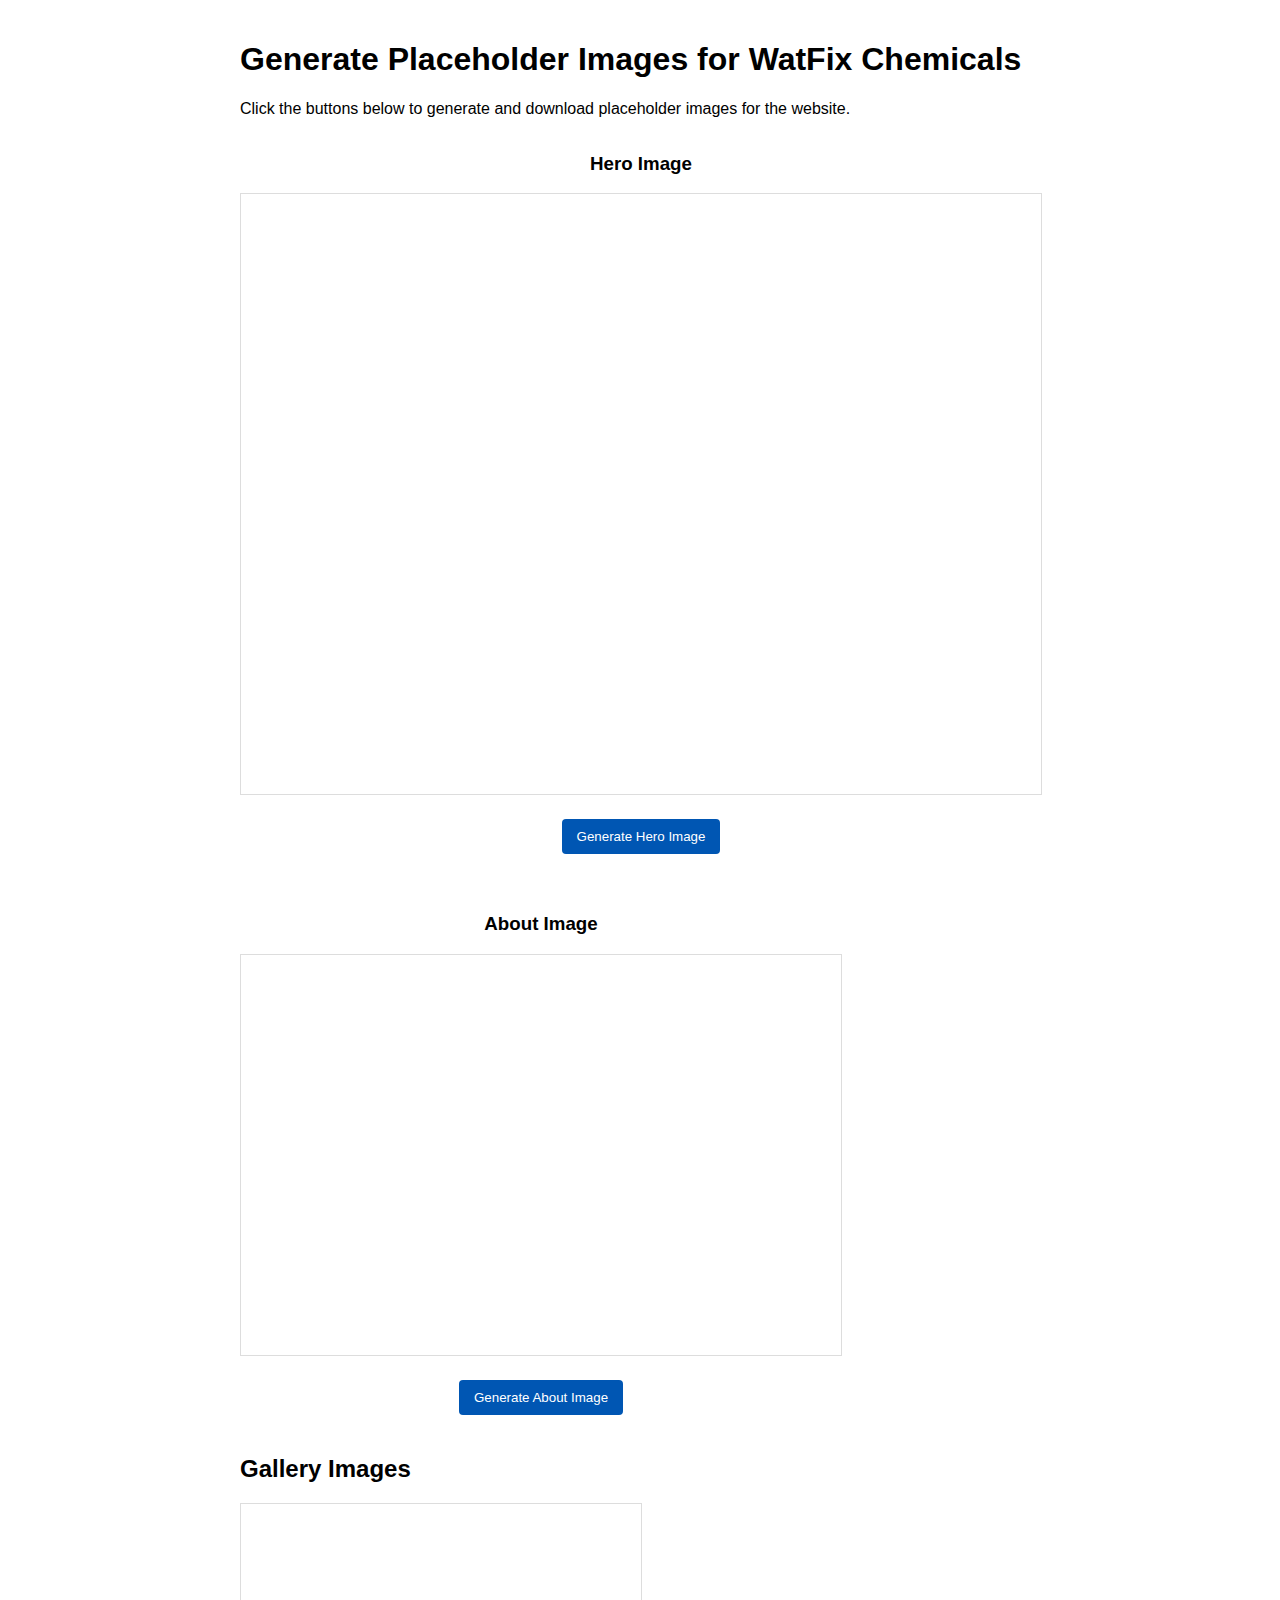
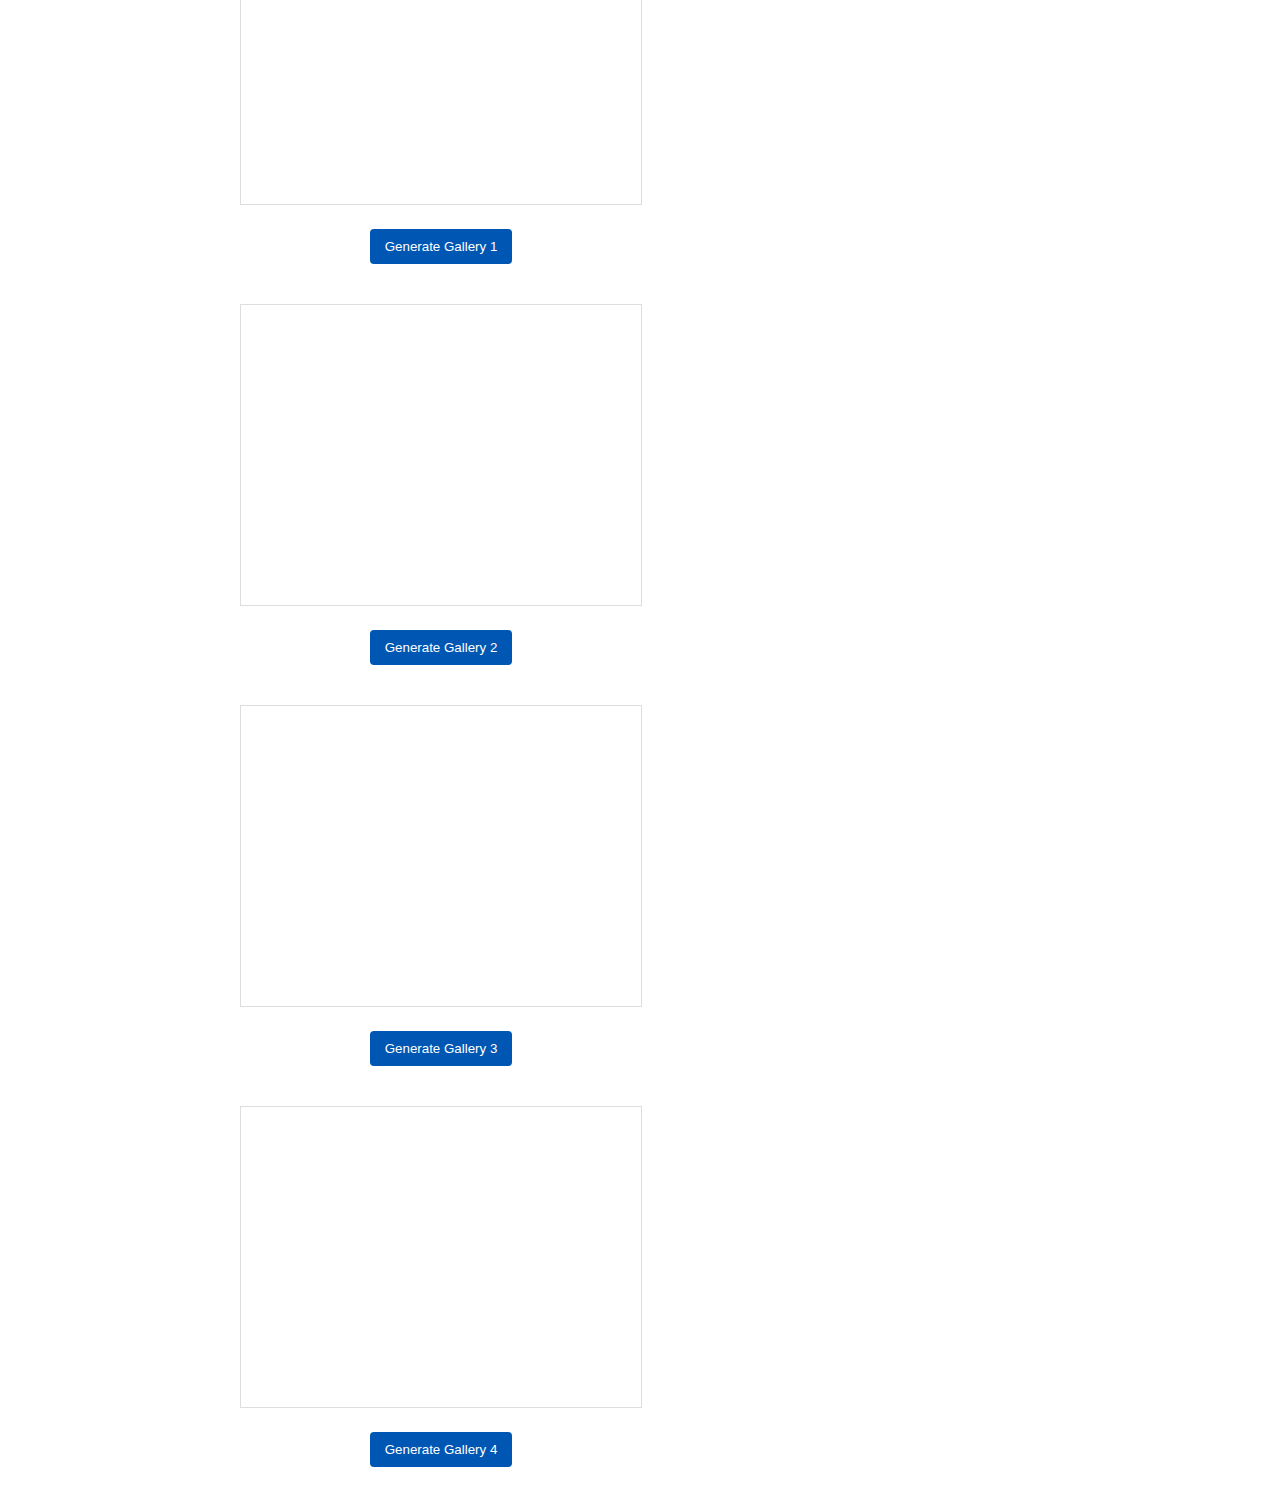
<file: generate-placeholders.html>
<!DOCTYPE html>
<html lang="en">
<head>
    <meta charset="UTF-8">
    <meta name="viewport" content="width=device-width, initial-scale=1.0">
    <title>Generate Placeholder Images</title>
    <style>
        body {
            font-family: Arial, sans-serif;
            max-width: 800px;
            margin: 0 auto;
            padding: 20px;
        }
        canvas {
            border: 1px solid #ddd;
            margin-bottom: 20px;
        }
        button {
            padding: 10px 15px;
            background: #0056b3;
            color: white;
            border: none;
            border-radius: 4px;
            cursor: pointer;
            margin-bottom: 20px;
        }
        .image-container {
            display: flex;
            flex-wrap: wrap;
            gap: 20px;
        }
        .image-item {
            text-align: center;
        }
    </style>
</head>
<body>
    <h1>Generate Placeholder Images for WatFix Chemicals</h1>
    <p>Click the buttons below to generate and download placeholder images for the website.</p>
    
    <div class="image-container">
        <div class="image-item">
            <h3>Hero Image</h3>
            <canvas id="heroCanvas" width="800" height="600"></canvas><br>
            <button onclick="generateHeroImage()">Generate Hero Image</button>
        </div>
        
        <div class="image-item">
            <h3>About Image</h3>
            <canvas id="aboutCanvas" width="600" height="400"></canvas><br>
            <button onclick="generateAboutImage()">Generate About Image</button>
        </div>
    </div>
    
    <h2>Gallery Images</h2>
    <div class="image-container">
        <div class="image-item">
            <canvas id="gallery1Canvas" width="400" height="300"></canvas><br>
            <button onclick="generateGalleryImage(1)">Generate Gallery 1</button>
        </div>
        
        <div class="image-item">
            <canvas id="gallery2Canvas" width="400" height="300"></canvas><br>
            <button onclick="generateGalleryImage(2)">Generate Gallery 2</button>
        </div>
        
        <div class="image-item">
            <canvas id="gallery3Canvas" width="400" height="300"></canvas><br>
            <button onclick="generateGalleryImage(3)">Generate Gallery 3</button>
        </div>
        
        <div class="image-item">
            <canvas id="gallery4Canvas" width="400" height="300"></canvas><br>
            <button onclick="generateGalleryImage(4)">Generate Gallery 4</button>
        </div>
    </div>
    
    <script>
        // Helper function to draw gradient background
        function drawGradientBackground(ctx, width, height, startColor, endColor) {
            const gradient = ctx.createLinearGradient(0, 0, width, height);
            gradient.addColorStop(0, startColor);
            gradient.addColorStop(1, endColor);
            ctx.fillStyle = gradient;
            ctx.fillRect(0, 0, width, height);
        }
        
        // Helper function to draw text
        function drawText(ctx, text, x, y, fontSize, color) {
            ctx.font = `${fontSize}px Arial`;
            ctx.fillStyle = color;
            ctx.textAlign = 'center';
            ctx.fillText(text, x, y);
        }
        
        // Helper function to download canvas as image
        function downloadCanvas(canvas, filename) {
            const link = document.createElement('a');
            link.download = filename;
            link.href = canvas.toDataURL('image/png');
            link.click();
        }
        
        // Generate hero image
        function generateHeroImage() {
            const canvas = document.getElementById('heroCanvas');
            const ctx = canvas.getContext('2d');
            
            // Draw gradient background
            drawGradientBackground(ctx, canvas.width, canvas.height, '#0056b3', '#00a0e3');
            
            // Draw water treatment illustration
            ctx.fillStyle = 'rgba(255, 255, 255, 0.1)';
            
            // Draw water drops
            for (let i = 0; i < 20; i++) {
                const x = Math.random() * canvas.width;
                const y = Math.random() * canvas.height;
                const radius = 10 + Math.random() * 30;
                
                ctx.beginPath();
                ctx.arc(x, y, radius, 0, Math.PI * 2);
                ctx.fill();
            }
            
            // Draw title
            drawText(ctx, 'WatFix Chemicals', canvas.width / 2, canvas.height / 2 - 30, 48, 'white');
            drawText(ctx, 'Premium Raw Chemicals for Water Treatment', canvas.width / 2, canvas.height / 2 + 30, 24, 'white');
            
            // Download image
            downloadCanvas(canvas, 'hero-image.png');
        }
        
        // Generate about image
        function generateAboutImage() {
            const canvas = document.getElementById('aboutCanvas');
            const ctx = canvas.getContext('2d');
            
            // Draw gradient background
            drawGradientBackground(ctx, canvas.width, canvas.height, '#e6f7ff', '#ffffff');
            
            // Draw laboratory equipment illustration
            ctx.strokeStyle = '#0056b3';
            ctx.lineWidth = 2;
            
            // Draw beakers and flasks
            for (let i = 0; i < 5; i++) {
                const x = 100 + i * 100;
                const y = canvas.height - 100;
                const height = 80 + Math.random() * 50;
                
                // Draw beaker
                ctx.beginPath();
                ctx.moveTo(x - 20, y);
                ctx.lineTo(x - 25, y - height);
                ctx.lineTo(x + 25, y - height);
                ctx.lineTo(x + 20, y);
                ctx.closePath();
                ctx.fillStyle = 'rgba(0, 160, 227, 0.2)';
                ctx.fill();
                ctx.stroke();
                
                // Draw liquid
                ctx.fillStyle = 'rgba(0, 86, 179, 0.3)';
                ctx.fillRect(x - 20, y - height/2, 40, height/2);
            }
            
            // Draw title
            drawText(ctx, 'About WatFix Chemicals', canvas.width / 2, 50, 30, '#0056b3');
            drawText(ctx, 'Quality Raw Chemicals Since 1995', canvas.width / 2, 90, 18, '#00a0e3');
            
            // Download image
            downloadCanvas(canvas, 'about-image.jpg');
        }
        
        // Generate gallery image
        function generateGalleryImage(number) {
            const canvas = document.getElementById(`gallery${number}Canvas`);
            const ctx = canvas.getContext('2d');
            
            // Different color schemes for each gallery image
            const colorSchemes = [
                { bg1: '#0056b3', bg2: '#00a0e3', accent: '#00d4ff' },
                { bg1: '#003366', bg2: '#0056b3', accent: '#00a0e3' },
                { bg1: '#00a0e3', bg2: '#00d4ff', accent: '#ffffff' },
                { bg1: '#e6f7ff', bg2: '#ffffff', accent: '#0056b3' }
            ];
            
            const colors = colorSchemes[number - 1];
            
            // Draw gradient background
            drawGradientBackground(ctx, canvas.width, canvas.height, colors.bg1, colors.bg2);
            
            // Draw chemical symbols or water treatment illustrations
            ctx.fillStyle = 'rgba(255, 255, 255, 0.1)';
            
            // Draw grid pattern
            ctx.strokeStyle = colors.accent;
            ctx.lineWidth = 1;
            
            for (let i = 0; i < canvas.width; i += 20) {
                ctx.beginPath();
                ctx.moveTo(i, 0);
                ctx.lineTo(i, canvas.height);
                ctx.stroke();
            }
            
            for (let i = 0; i < canvas.height; i += 20) {
                ctx.beginPath();
                ctx.moveTo(0, i);
                ctx.lineTo(canvas.width, i);
                ctx.stroke();
            }
            
            // Draw title
            drawText(ctx, `Water Treatment Process ${number}`, canvas.width / 2, canvas.height / 2, 24, 'white');
            
            // Download image
            downloadCanvas(canvas, `gallery-${number}.jpg`);
        }
    </script>
</body>
</html>
</file>
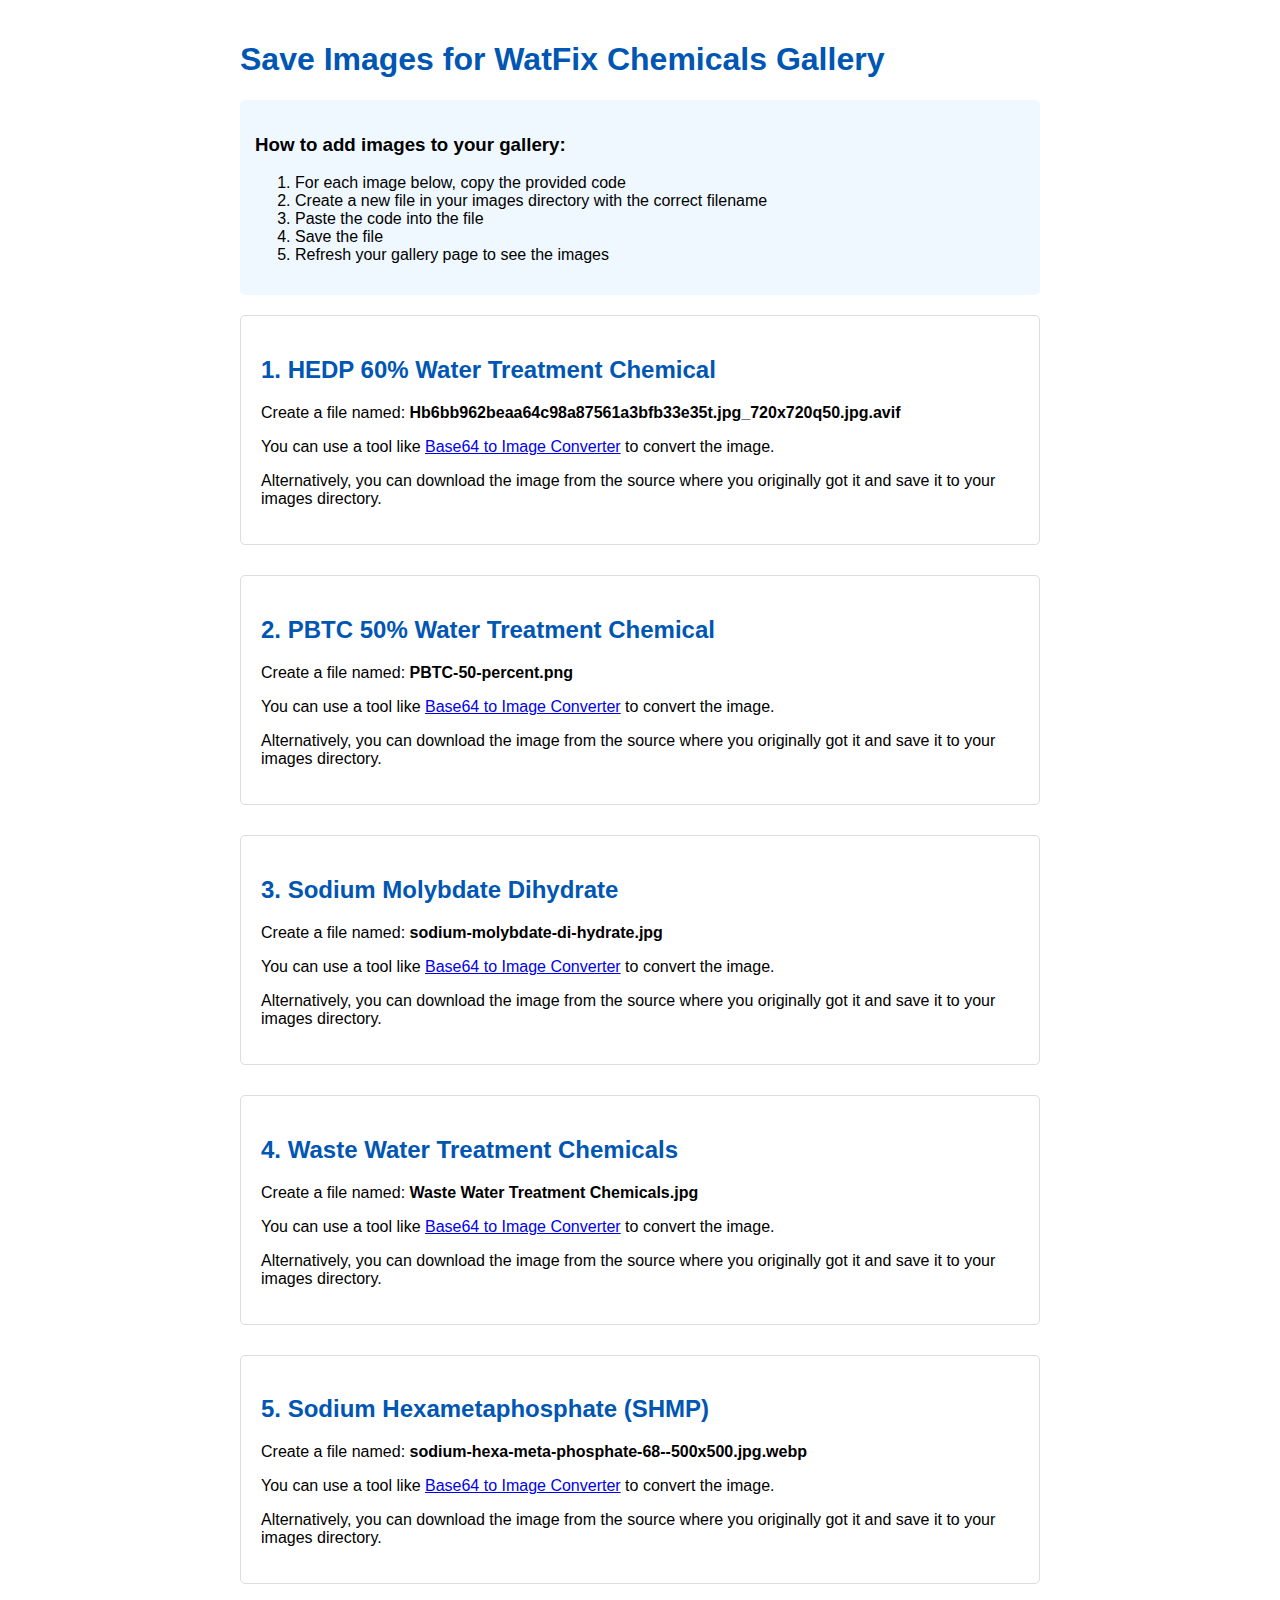
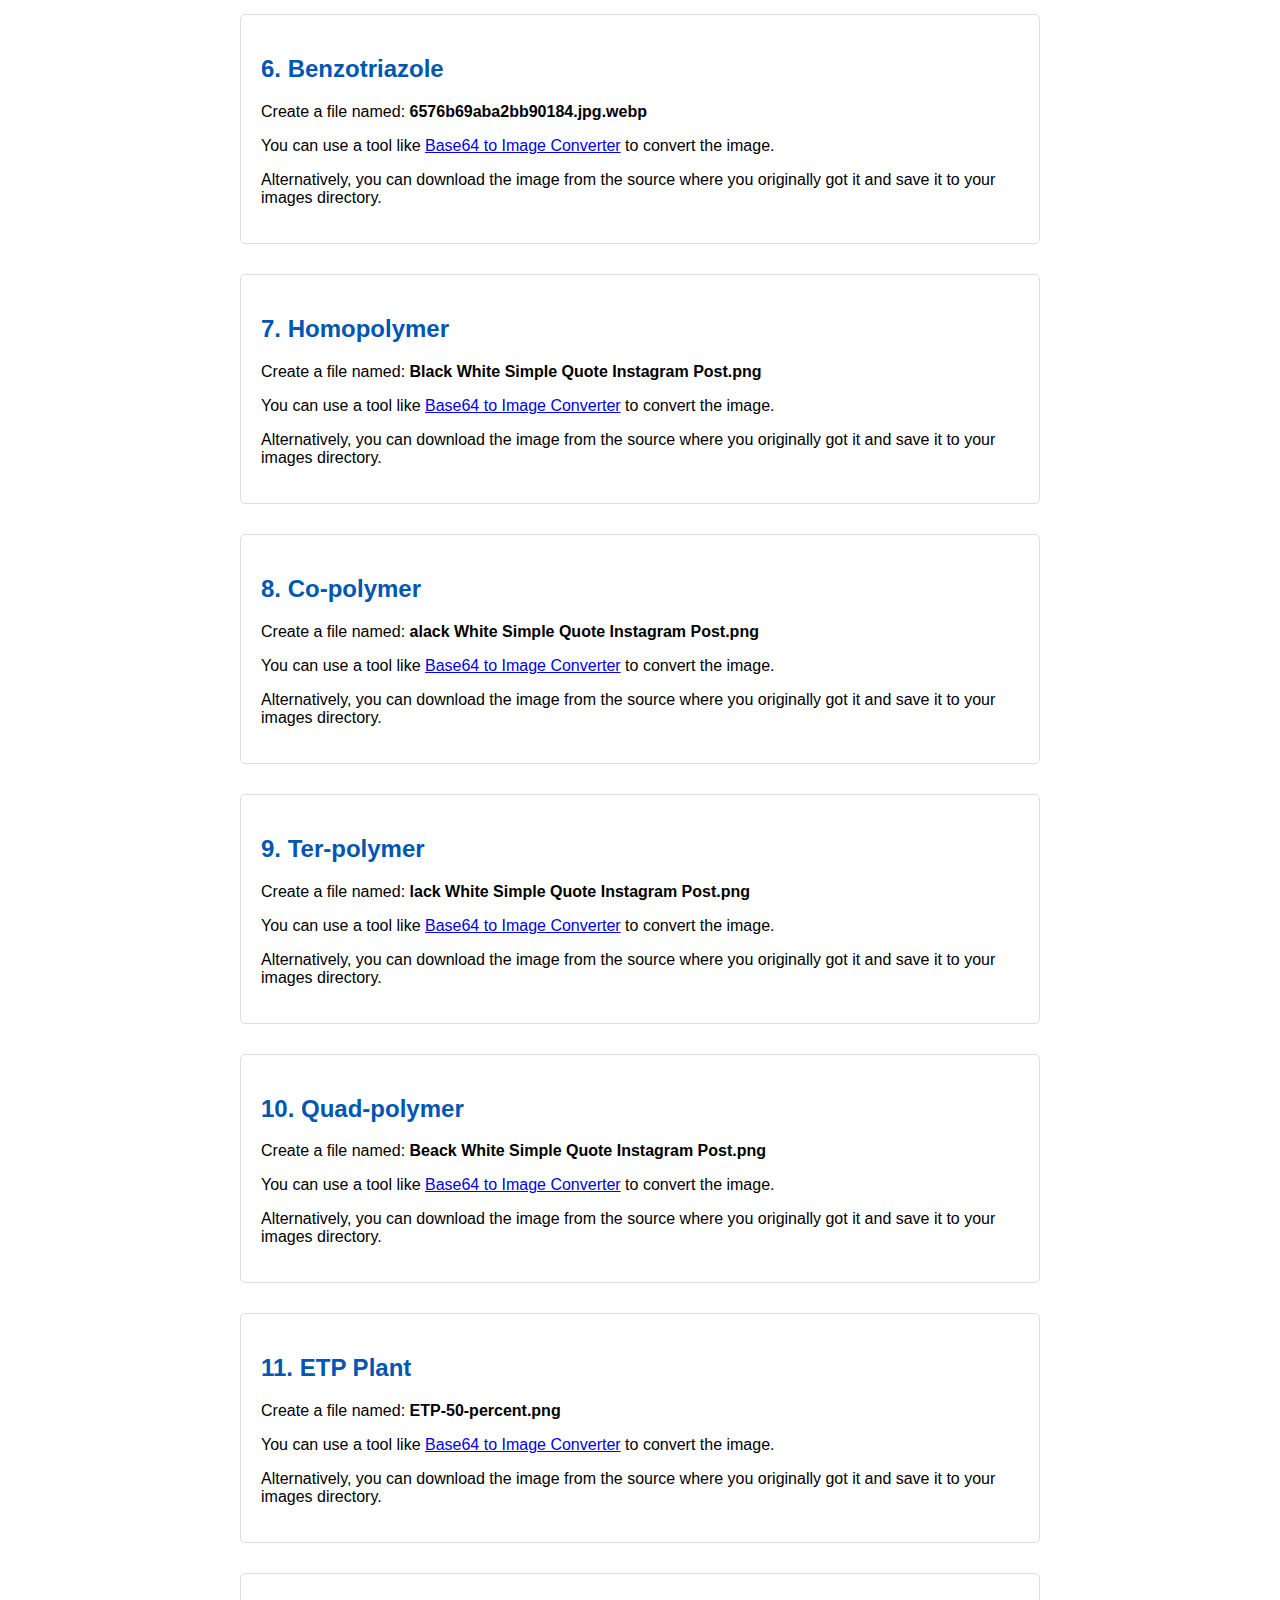
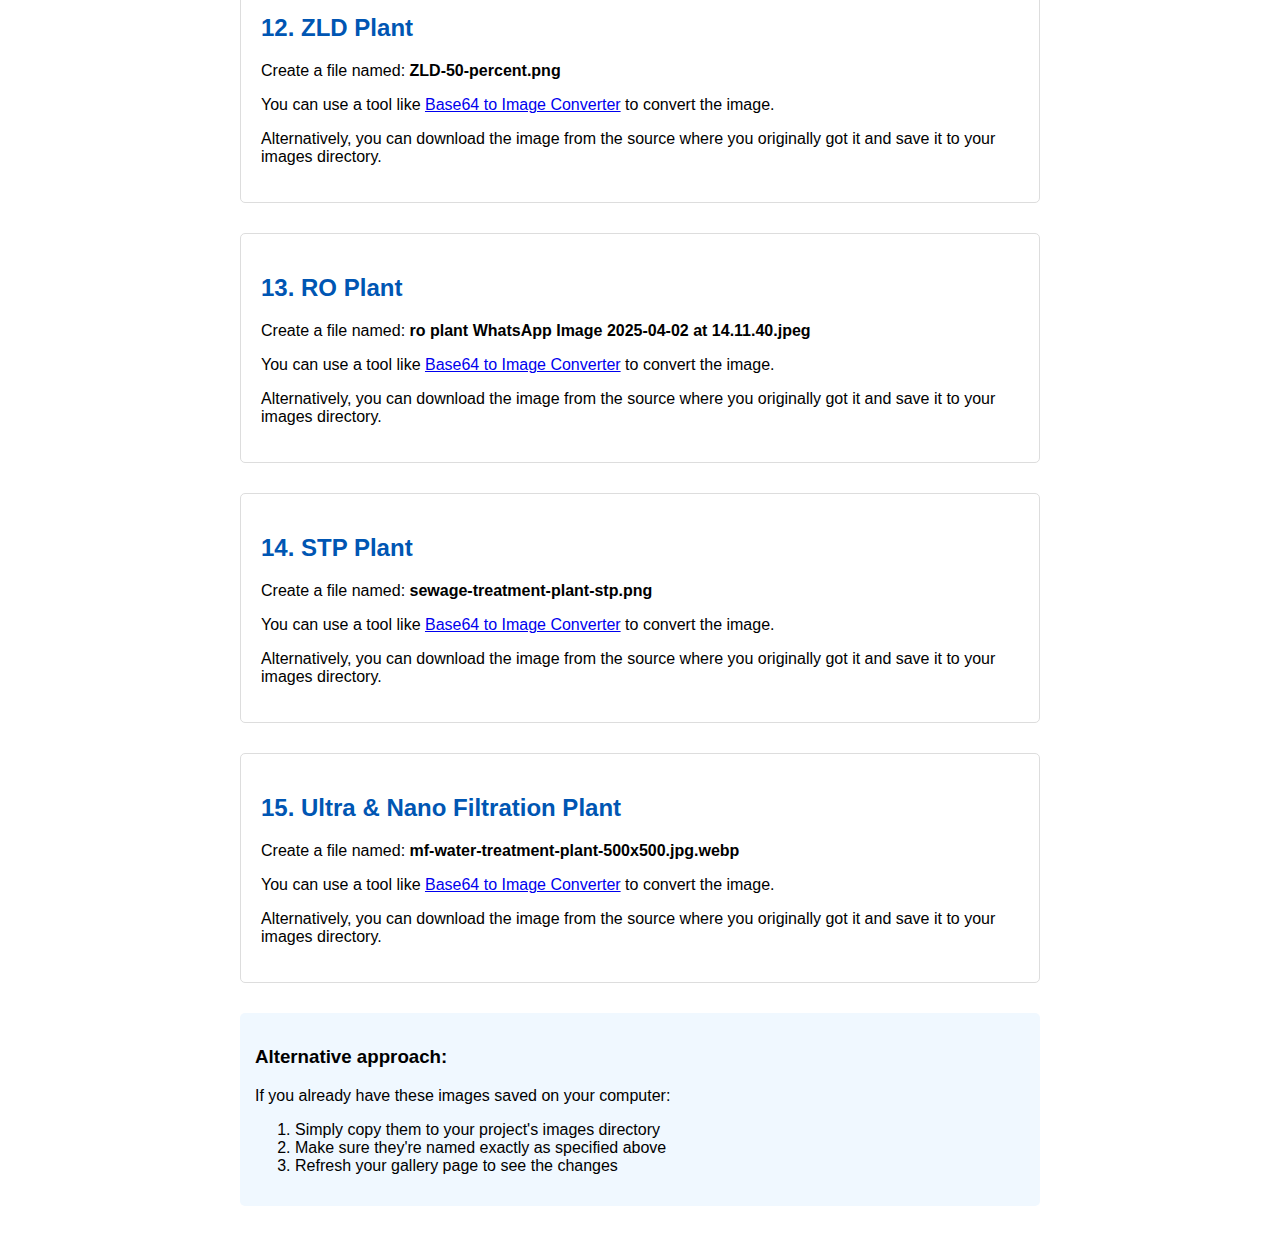
<file: save-images.html>
<!DOCTYPE html>
<html lang="en">
<head>
    <meta charset="UTF-8">
    <meta name="viewport" content="width=device-width, initial-scale=1.0">
    <title>Save Images for Gallery</title>
    <style>
        body {
            font-family: Arial, sans-serif;
            max-width: 800px;
            margin: 0 auto;
            padding: 20px;
        }
        .instructions {
            background-color: #f0f8ff;
            padding: 15px;
            border-radius: 5px;
            margin-bottom: 20px;
        }
        .image-section {
            margin-bottom: 30px;
            padding: 20px;
            border: 1px solid #ddd;
            border-radius: 5px;
        }
        h1, h2 {
            color: #0056b3;
        }
        .btn {
            display: inline-block;
            background-color: #0056b3;
            color: white;
            padding: 10px 15px;
            text-decoration: none;
            border-radius: 4px;
            margin-top: 10px;
        }
        .btn:hover {
            background-color: #003d7a;
        }
        textarea {
            width: 100%;
            height: 100px;
            margin-top: 10px;
            font-family: monospace;
        }
    </style>
</head>
<body>
    <h1>Save Images for WatFix Chemicals Gallery</h1>
    
    <div class="instructions">
        <h3>How to add images to your gallery:</h3>
        <ol>
            <li>For each image below, copy the provided code</li>
            <li>Create a new file in your images directory with the correct filename</li>
            <li>Paste the code into the file</li>
            <li>Save the file</li>
            <li>Refresh your gallery page to see the images</li>
        </ol>
    </div>
    
    <!-- Image sections have been removed. Add your new images here. -->
    <div class="image-section">
        <h2>1. HEDP 60% Water Treatment Chemical</h2>
        <p>Create a file named: <strong>Hb6bb962beaa64c98a87561a3bfb33e35t.jpg_720x720q50.jpg.avif</strong></p>
        <p>You can use a tool like <a href="https://base64.guru/converter/decode/image" target="_blank">Base64 to Image Converter</a> to convert the image.</p>
        <p>Alternatively, you can download the image from the source where you originally got it and save it to your images directory.</p>
    </div>
    
    <div class="image-section">
        <h2>2. PBTC 50% Water Treatment Chemical</h2>
        <p>Create a file named: <strong>PBTC-50-percent.png</strong></p>
        <p>You can use a tool like <a href="https://base64.guru/converter/decode/image" target="_blank">Base64 to Image Converter</a> to convert the image.</p>
        <p>Alternatively, you can download the image from the source where you originally got it and save it to your images directory.</p>
    </div>
    
    <div class="image-section">
        <h2>3. Sodium Molybdate Dihydrate</h2>
        <p>Create a file named: <strong>sodium-molybdate-di-hydrate.jpg</strong></p>
        <p>You can use a tool like <a href="https://base64.guru/converter/decode/image" target="_blank">Base64 to Image Converter</a> to convert the image.</p>
        <p>Alternatively, you can download the image from the source where you originally got it and save it to your images directory.</p>
    </div>
    
    <div class="image-section">
        <h2>4. Waste Water Treatment Chemicals</h2>
        <p>Create a file named: <strong>Waste Water Treatment Chemicals.jpg</strong></p>
        <p>You can use a tool like <a href="https://base64.guru/converter/decode/image" target="_blank">Base64 to Image Converter</a> to convert the image.</p>
        <p>Alternatively, you can download the image from the source where you originally got it and save it to your images directory.</p>
    </div>
    
    <div class="image-section">
        <h2>5. Sodium Hexametaphosphate (SHMP)</h2>
        <p>Create a file named: <strong>sodium-hexa-meta-phosphate-68--500x500.jpg.webp</strong></p>
        <p>You can use a tool like <a href="https://base64.guru/converter/decode/image" target="_blank">Base64 to Image Converter</a> to convert the image.</p>
        <p>Alternatively, you can download the image from the source where you originally got it and save it to your images directory.</p>
    </div>
    
    <div class="image-section">
        <h2>6. Benzotriazole</h2>
        <p>Create a file named: <strong>6576b69aba2bb90184.jpg.webp</strong></p>
        <p>You can use a tool like <a href="https://base64.guru/converter/decode/image" target="_blank">Base64 to Image Converter</a> to convert the image.</p>
        <p>Alternatively, you can download the image from the source where you originally got it and save it to your images directory.</p>
    </div>
    
    <div class="image-section">
        <h2>7. Homopolymer</h2>
        <p>Create a file named: <strong>Black White Simple Quote Instagram Post.png</strong></p>
        <p>You can use a tool like <a href="https://base64.guru/converter/decode/image" target="_blank">Base64 to Image Converter</a> to convert the image.</p>
        <p>Alternatively, you can download the image from the source where you originally got it and save it to your images directory.</p>
    </div>
    
    <div class="image-section">
        <h2>8. Co-polymer</h2>
        <p>Create a file named: <strong>alack White Simple Quote Instagram Post.png</strong></p>
        <p>You can use a tool like <a href="https://base64.guru/converter/decode/image" target="_blank">Base64 to Image Converter</a> to convert the image.</p>
        <p>Alternatively, you can download the image from the source where you originally got it and save it to your images directory.</p>
    </div>
    
    <div class="image-section">
        <h2>9. Ter-polymer</h2>
        <p>Create a file named: <strong>lack White Simple Quote Instagram Post.png</strong></p>
        <p>You can use a tool like <a href="https://base64.guru/converter/decode/image" target="_blank">Base64 to Image Converter</a> to convert the image.</p>
        <p>Alternatively, you can download the image from the source where you originally got it and save it to your images directory.</p>
    </div>
    
    <div class="image-section">
        <h2>10. Quad-polymer</h2>
        <p>Create a file named: <strong>Beack White Simple Quote Instagram Post.png</strong></p>
        <p>You can use a tool like <a href="https://base64.guru/converter/decode/image" target="_blank">Base64 to Image Converter</a> to convert the image.</p>
        <p>Alternatively, you can download the image from the source where you originally got it and save it to your images directory.</p>
    </div>
    
    <div class="image-section">
        <h2>11. ETP Plant</h2>
        <p>Create a file named: <strong>ETP-50-percent.png</strong></p>
        <p>You can use a tool like <a href="https://base64.guru/converter/decode/image" target="_blank">Base64 to Image Converter</a> to convert the image.</p>
        <p>Alternatively, you can download the image from the source where you originally got it and save it to your images directory.</p>
    </div>
    
    <div class="image-section">
        <h2>12. ZLD Plant</h2>
        <p>Create a file named: <strong>ZLD-50-percent.png</strong></p>
        <p>You can use a tool like <a href="https://base64.guru/converter/decode/image" target="_blank">Base64 to Image Converter</a> to convert the image.</p>
        <p>Alternatively, you can download the image from the source where you originally got it and save it to your images directory.</p>
    </div>
    
    <div class="image-section">
        <h2>13. RO Plant</h2>
        <p>Create a file named: <strong>ro plant WhatsApp Image 2025-04-02 at 14.11.40.jpeg</strong></p>
        <p>You can use a tool like <a href="https://base64.guru/converter/decode/image" target="_blank">Base64 to Image Converter</a> to convert the image.</p>
        <p>Alternatively, you can download the image from the source where you originally got it and save it to your images directory.</p>
    </div>
    
    <div class="image-section">
        <h2>14. STP Plant</h2>
        <p>Create a file named: <strong>sewage-treatment-plant-stp.png</strong></p>
        <p>You can use a tool like <a href="https://base64.guru/converter/decode/image" target="_blank">Base64 to Image Converter</a> to convert the image.</p>
        <p>Alternatively, you can download the image from the source where you originally got it and save it to your images directory.</p>
    </div>
    
    <div class="image-section">
        <h2>15. Ultra & Nano Filtration Plant</h2>
        <p>Create a file named: <strong>mf-water-treatment-plant-500x500.jpg.webp</strong></p>
        <p>You can use a tool like <a href="https://base64.guru/converter/decode/image" target="_blank">Base64 to Image Converter</a> to convert the image.</p>
        <p>Alternatively, you can download the image from the source where you originally got it and save it to your images directory.</p>
    </div>
    
    <div class="instructions">
        <h3>Alternative approach:</h3>
        <p>If you already have these images saved on your computer:</p>
        <ol>
            <li>Simply copy them to your project's images directory</li>
            <li>Make sure they're named exactly as specified above</li>
            <li>Refresh your gallery page to see the changes</li>
        </ol>
    </div>
</body>
</html>
</file>
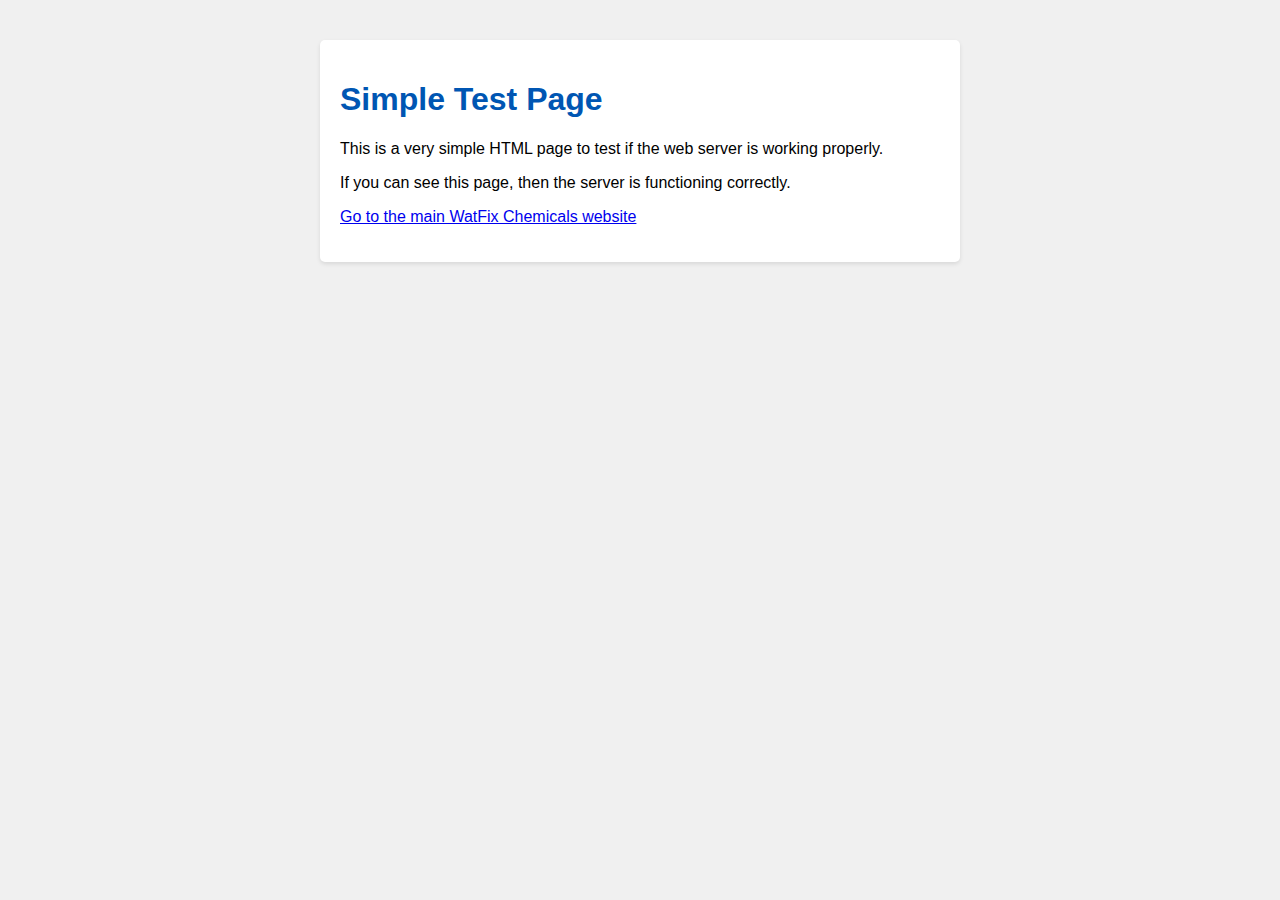
<file: simple.html>
<!DOCTYPE html>
<html>
<head>
    <title>Simple Test Page</title>
    <style>
        body {
            font-family: Arial, sans-serif;
            margin: 40px;
            background-color: #f0f0f0;
        }
        .container {
            background-color: white;
            padding: 20px;
            border-radius: 5px;
            box-shadow: 0 2px 4px rgba(0,0,0,0.1);
            max-width: 600px;
            margin: 0 auto;
        }
        h1 {
            color: #0056b3;
        }
    </style>
</head>
<body>
    <div class="container">
        <h1>Simple Test Page</h1>
        <p>This is a very simple HTML page to test if the web server is working properly.</p>
        <p>If you can see this page, then the server is functioning correctly.</p>
        <p><a href="index.html">Go to the main WatFix Chemicals website</a></p>
    </div>
</body>
</html>
</file>
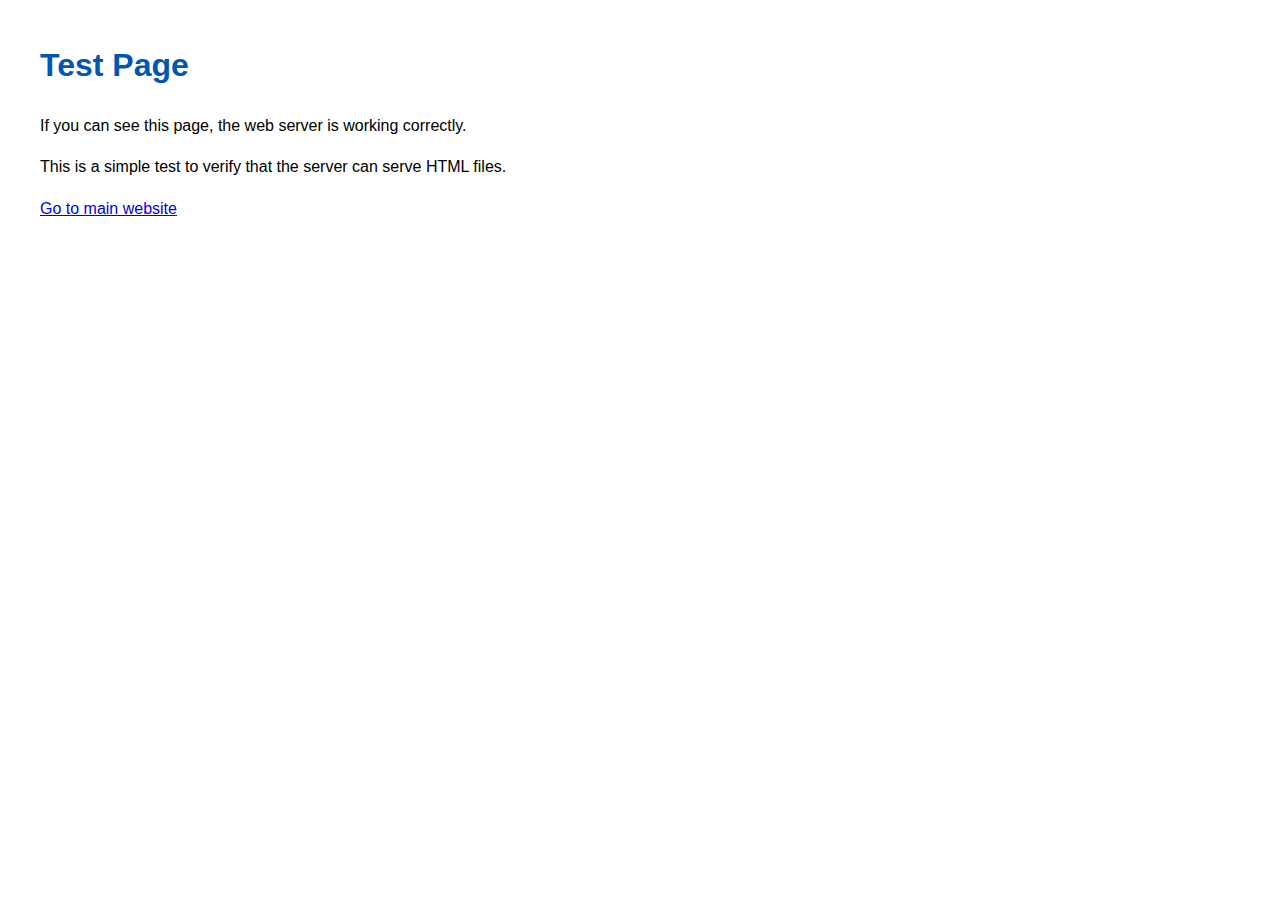
<file: test.html>
<!DOCTYPE html>
<html lang="en">
<head>
    <meta charset="UTF-8">
    <meta name="viewport" content="width=device-width, initial-scale=1.0">
    <title>Test Page</title>
    <style>
        body {
            font-family: Arial, sans-serif;
            margin: 40px;
            line-height: 1.6;
        }
        h1 {
            color: #0056b3;
        }
    </style>
</head>
<body>
    <h1>Test Page</h1>
    <p>If you can see this page, the web server is working correctly.</p>
    <p>This is a simple test to verify that the server can serve HTML files.</p>
    <a href="index.html">Go to main website</a>
</body>
</html>
</file>
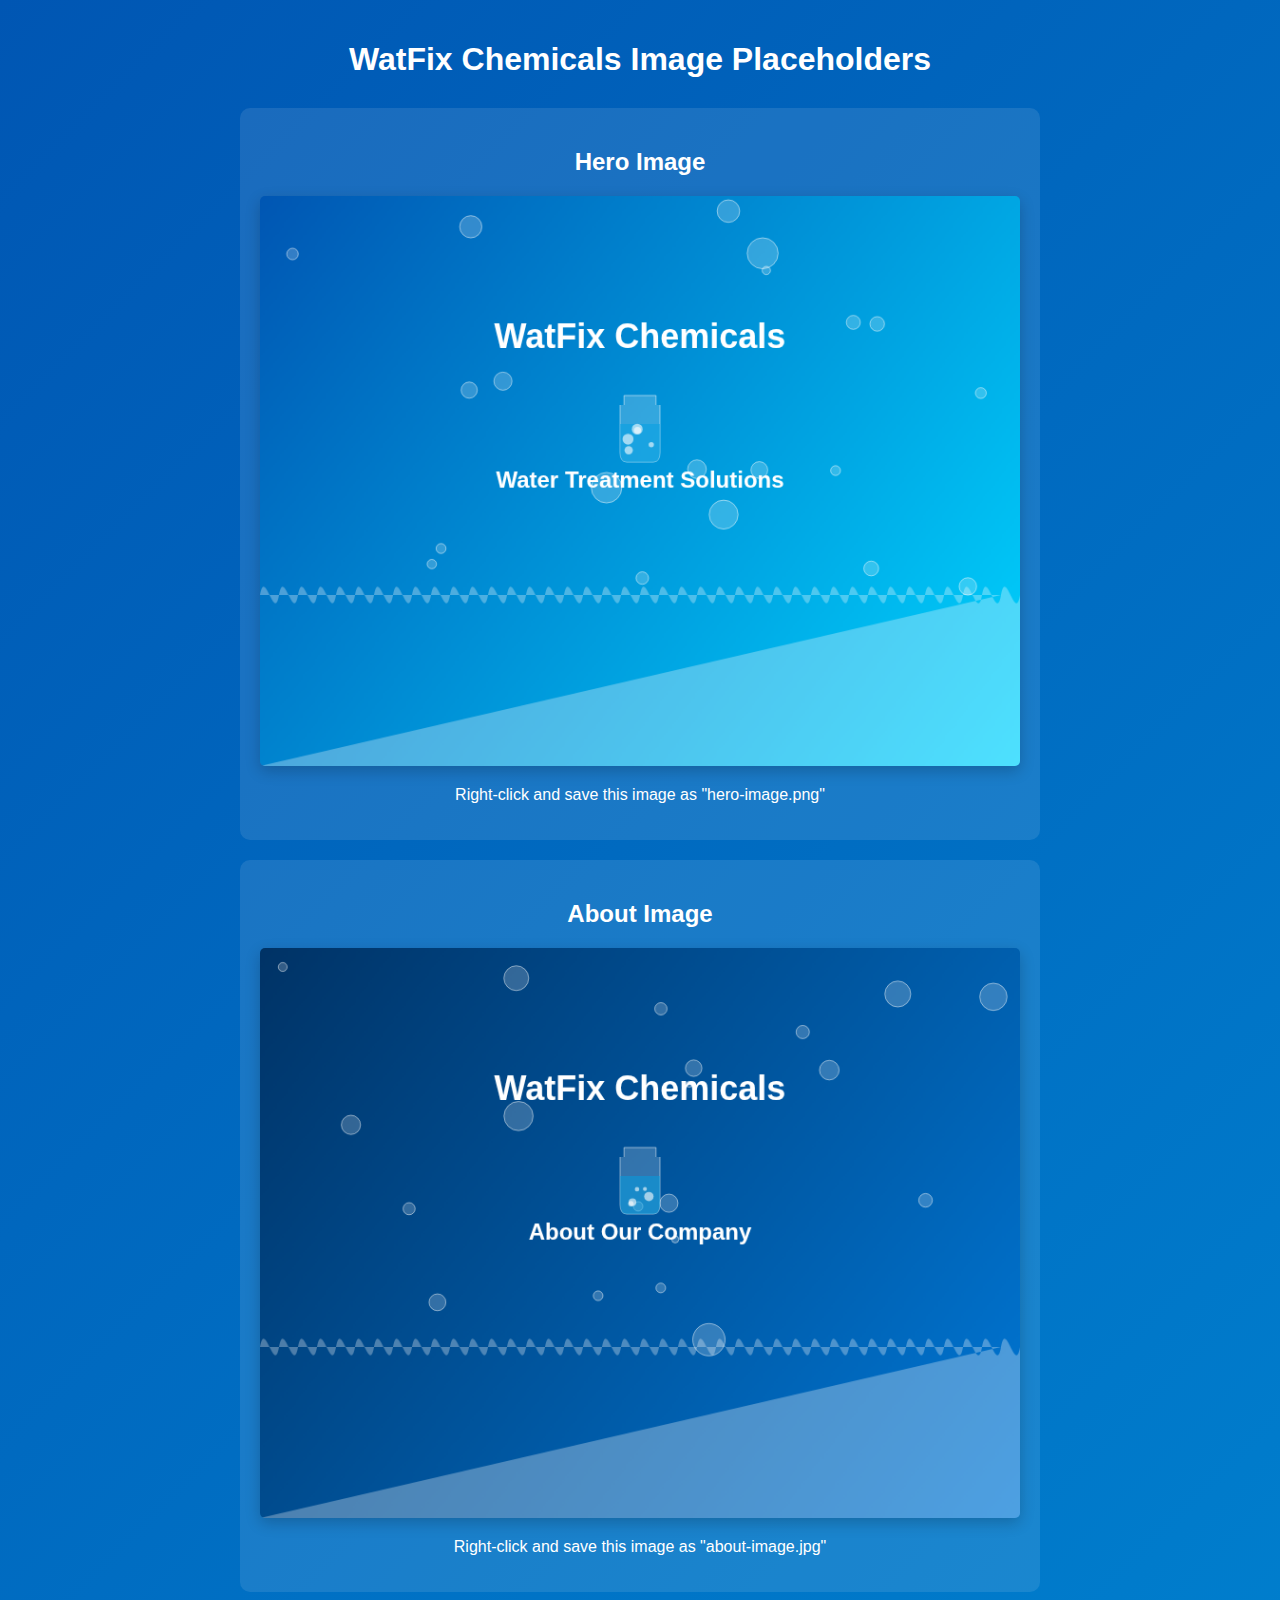
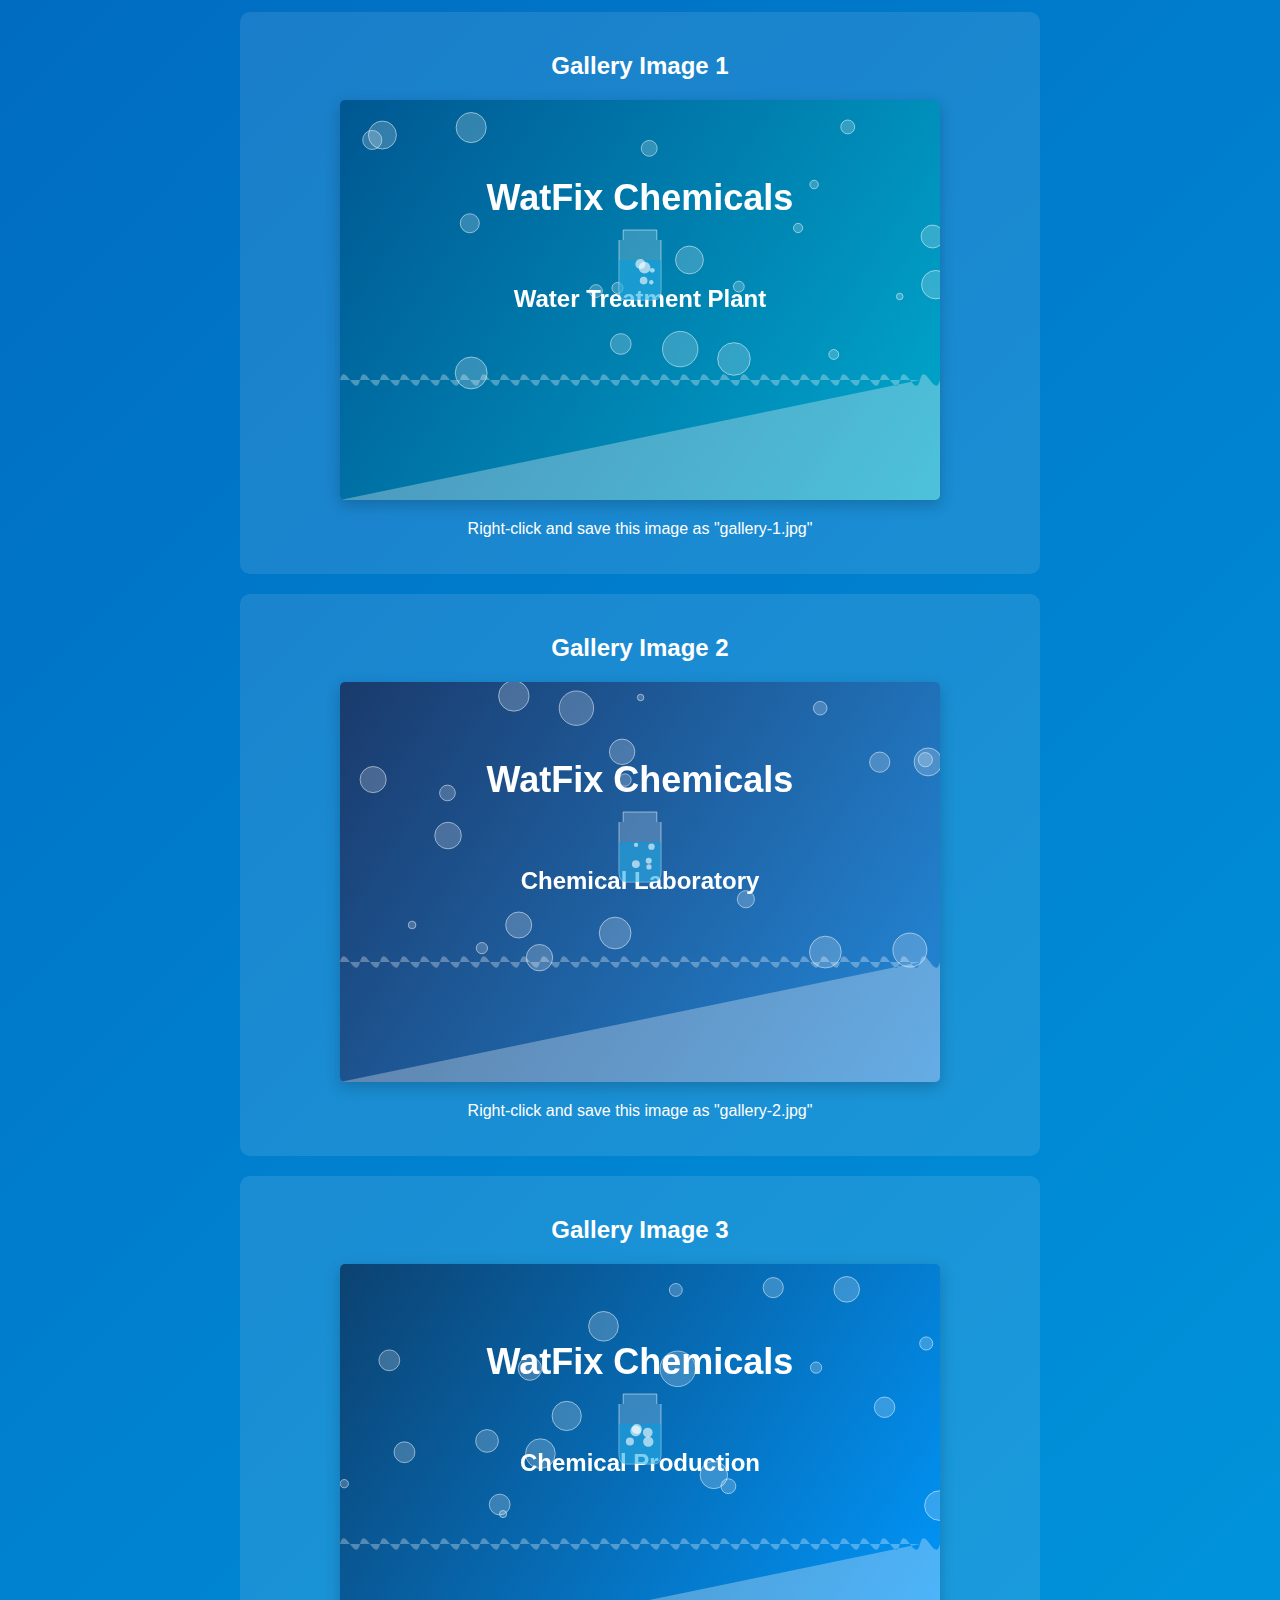
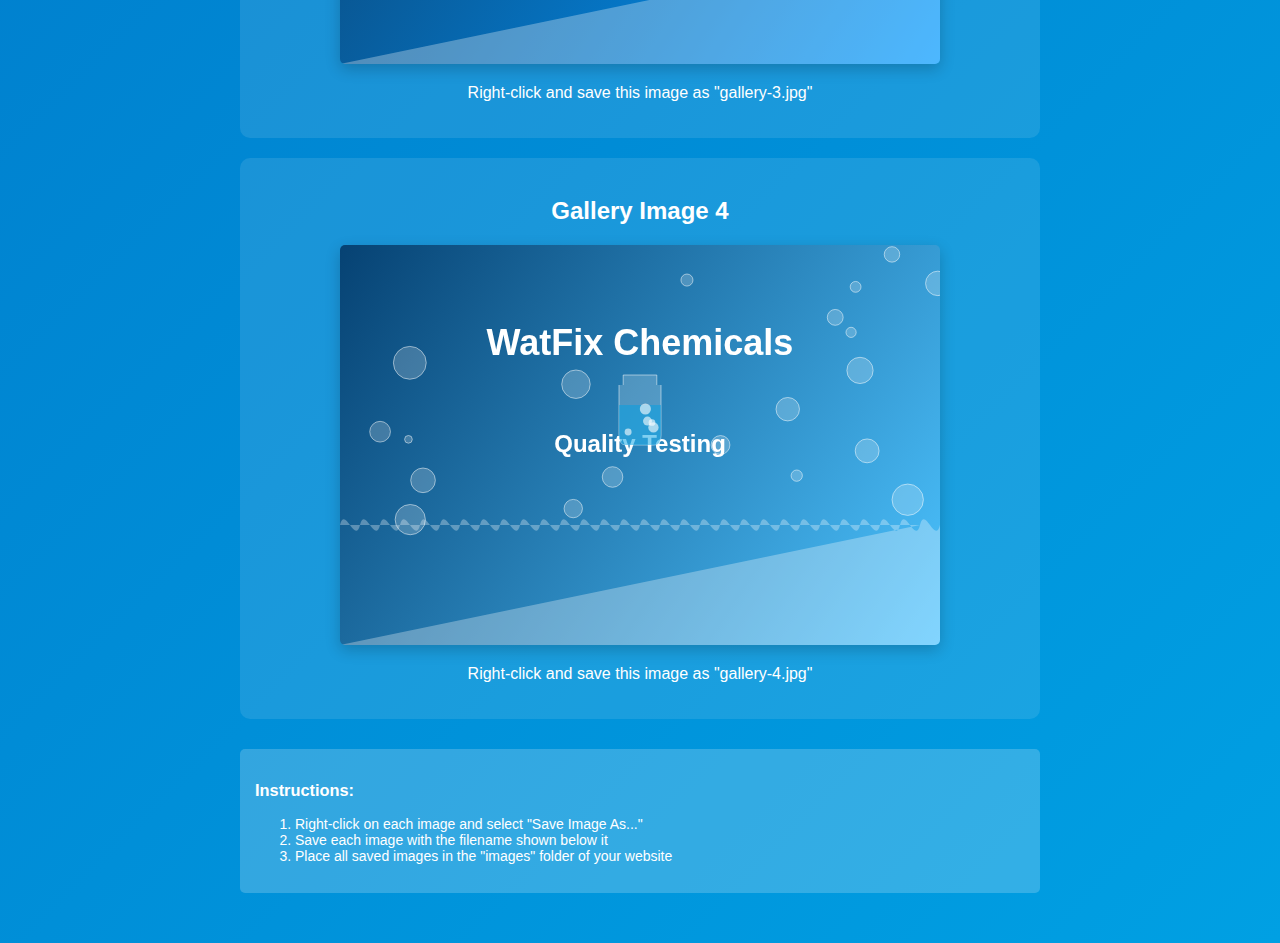
<file: images/placeholder.html>
<!DOCTYPE html>
<html>
<head>
    <title>Image Placeholder Generator</title>
    <style>
        body {
            font-family: Arial, sans-serif;
            margin: 0;
            padding: 20px;
            background: linear-gradient(135deg, #0056b3, #00a0e3);
            color: white;
            text-align: center;
        }
        .container {
            max-width: 800px;
            margin: 0 auto;
        }
        .placeholder {
            margin: 20px 0;
            background: rgba(255, 255, 255, 0.1);
            padding: 20px;
            border-radius: 10px;
        }
        canvas {
            max-width: 100%;
            border-radius: 5px;
            box-shadow: 0 5px 15px rgba(0, 0, 0, 0.2);
        }
        h1 {
            margin-bottom: 30px;
        }
        .instructions {
            margin: 30px 0;
            background: rgba(255, 255, 255, 0.2);
            padding: 15px;
            border-radius: 5px;
            font-size: 14px;
            text-align: left;
        }
    </style>
</head>
<body>
    <div class="container">
        <h1>WatFix Chemicals Image Placeholders</h1>
        
        <div class="placeholder">
            <h2>Hero Image</h2>
            <canvas id="heroImage" width="800" height="600"></canvas>
            <p>Right-click and save this image as "hero-image.png"</p>
        </div>
        
        <div class="placeholder">
            <h2>About Image</h2>
            <canvas id="aboutImage" width="800" height="600"></canvas>
            <p>Right-click and save this image as "about-image.jpg"</p>
        </div>
        
        <div class="placeholder">
            <h2>Gallery Image 1</h2>
            <canvas id="gallery1" width="600" height="400"></canvas>
            <p>Right-click and save this image as "gallery-1.jpg"</p>
        </div>
        
        <div class="placeholder">
            <h2>Gallery Image 2</h2>
            <canvas id="gallery2" width="600" height="400"></canvas>
            <p>Right-click and save this image as "gallery-2.jpg"</p>
        </div>
        
        <div class="placeholder">
            <h2>Gallery Image 3</h2>
            <canvas id="gallery3" width="600" height="400"></canvas>
            <p>Right-click and save this image as "gallery-3.jpg"</p>
        </div>
        
        <div class="placeholder">
            <h2>Gallery Image 4</h2>
            <canvas id="gallery4" width="600" height="400"></canvas>
            <p>Right-click and save this image as "gallery-4.jpg"</p>
        </div>
        
        <div class="instructions">
            <h3>Instructions:</h3>
            <ol>
                <li>Right-click on each image and select "Save Image As..."</li>
                <li>Save each image with the filename shown below it</li>
                <li>Place all saved images in the "images" folder of your website</li>
            </ol>
        </div>
    </div>
    
    <script>
        // Helper function to draw water treatment themed placeholders
        function drawWaterTreatmentPlaceholder(canvasId, title, color1, color2) {
            const canvas = document.getElementById(canvasId);
            const ctx = canvas.getContext('2d');
            const width = canvas.width;
            const height = canvas.height;
            
            // Create gradient background
            const gradient = ctx.createLinearGradient(0, 0, width, height);
            gradient.addColorStop(0, color1);
            gradient.addColorStop(1, color2);
            ctx.fillStyle = gradient;
            ctx.fillRect(0, 0, width, height);
            
            // Draw water-like waves
            ctx.beginPath();
            for (let i = 0; i < width; i += 20) {
                ctx.moveTo(i, height * 0.7);
                ctx.bezierCurveTo(
                    i + 5, height * 0.65,
                    i + 15, height * 0.75,
                    i + 20, height * 0.7
                );
            }
            ctx.lineTo(width, height);
            ctx.lineTo(0, height);
            ctx.closePath();
            
            // Fill waves with semi-transparent white
            ctx.fillStyle = 'rgba(255, 255, 255, 0.3)';
            ctx.fill();
            
            // Draw some bubbles
            for (let i = 0; i < 20; i++) {
                const x = Math.random() * width;
                const y = Math.random() * height * 0.7;
                const radius = 3 + Math.random() * 15;
                
                ctx.beginPath();
                ctx.arc(x, y, radius, 0, Math.PI * 2);
                ctx.fillStyle = 'rgba(255, 255, 255, 0.2)';
                ctx.fill();
                ctx.strokeStyle = 'rgba(255, 255, 255, 0.5)';
                ctx.stroke();
            }
            
            // Add title text
            ctx.font = 'bold 24px Arial';
            ctx.fillStyle = 'white';
            ctx.textAlign = 'center';
            ctx.textBaseline = 'middle';
            ctx.fillText(title, width / 2, height / 2);
            
            // Add WatFix Chemicals logo text
            ctx.font = 'bold 36px Arial';
            ctx.fillText('WatFix Chemicals', width / 2, height / 4);
            
            // Add a simple beaker icon
            drawBeaker(ctx, width / 2, height * 0.4, 60);
        }
        
        // Function to draw a simple beaker icon
        function drawBeaker(ctx, x, y, size) {
            const width = size * 0.7;
            const height = size;
            
            // Beaker body
            ctx.beginPath();
            ctx.moveTo(x - width/2, y - height/3);
            ctx.lineTo(x - width/2, y + height/2);
            ctx.quadraticCurveTo(x - width/2, y + height/2 + 10, x - width/3, y + height/2 + 10);
            ctx.lineTo(x + width/3, y + height/2 + 10);
            ctx.quadraticCurveTo(x + width/2, y + height/2 + 10, x + width/2, y + height/2);
            ctx.lineTo(x + width/2, y - height/3);
            ctx.stroke();
            ctx.fillStyle = 'rgba(255, 255, 255, 0.2)';
            ctx.fill();
            
            // Beaker rim
            ctx.beginPath();
            ctx.moveTo(x - width/2.5, y - height/3);
            ctx.lineTo(x - width/2.5, y - height/2);
            ctx.lineTo(x + width/2.5, y - height/2);
            ctx.lineTo(x + width/2.5, y - height/3);
            ctx.stroke();
            ctx.fillStyle = 'rgba(255, 255, 255, 0.2)';
            ctx.fill();
            
            // Liquid in beaker
            ctx.beginPath();
            ctx.moveTo(x - width/2, y);
            ctx.lineTo(x + width/2, y);
            ctx.lineTo(x + width/2, y + height/2);
            ctx.quadraticCurveTo(x + width/2, y + height/2 + 10, x + width/3, y + height/2 + 10);
            ctx.lineTo(x - width/3, y + height/2 + 10);
            ctx.quadraticCurveTo(x - width/2, y + height/2 + 10, x - width/2, y + height/2);
            ctx.closePath();
            ctx.fillStyle = 'rgba(0, 160, 227, 0.5)';
            ctx.fill();
            
            // Bubbles in liquid
            for (let i = 0; i < 5; i++) {
                const bubbleX = x - width/3 + Math.random() * (width/1.5);
                const bubbleY = y + Math.random() * (height/2);
                const radius = 2 + Math.random() * 4;
                
                ctx.beginPath();
                ctx.arc(bubbleX, bubbleY, radius, 0, Math.PI * 2);
                ctx.fillStyle = 'rgba(255, 255, 255, 0.6)';
                ctx.fill();
            }
        }
        
        // Draw all placeholder images
        window.onload = function() {
            drawWaterTreatmentPlaceholder('heroImage', 'Water Treatment Solutions', '#0056b3', '#00d4ff');
            drawWaterTreatmentPlaceholder('aboutImage', 'About Our Company', '#003366', '#0078d7');
            drawWaterTreatmentPlaceholder('gallery1', 'Water Treatment Plant', '#005792', '#00a8cc');
            drawWaterTreatmentPlaceholder('gallery2', 'Chemical Laboratory', '#1a3a6c', '#2389da');
            drawWaterTreatmentPlaceholder('gallery3', 'Chemical Production', '#0c4271', '#0099ff');
            drawWaterTreatmentPlaceholder('gallery4', 'Quality Testing', '#064273', '#4cc3ff');
        };
    </script>
</body>
</html>
</file>
<file: css/style.css>
/* Global Styles */
:root {
    --primary-color: #0056b3;
    --secondary-color: #00a0e3;
    --accent-color: #00d4ff;
    --dark-blue: #003366;
    --light-blue: #e6f7ff;
    --white: #ffffff;
    --light-gray: #f5f9ff;
    --dark-gray: #333333;
    --transition: all 0.3s ease;
    --box-shadow: 0 5px 15px rgba(0, 0, 0, 0.1);
    --gradient: linear-gradient(135deg, var(--primary-color), var(--secondary-color));
}

* {
    margin: 0;
    padding: 0;
    box-sizing: border-box;
}

html {
    scroll-behavior: smooth;
}

body {
    font-family: 'Poppins', sans-serif;
    line-height: 1.6;
    color: var(--dark-gray);
    overflow-x: hidden;
}

.container {
    width: 90%;
    max-width: 1200px;
    margin: 0 auto;
    padding: 0 15px;
}

section {
    padding: 80px 0;
    position: relative;
}

.section-header {
    text-align: center;
    margin-bottom: 50px;
}

.section-header h2 {
    font-size: 2.5rem;
    color: var(--primary-color);
    margin-bottom: 15px;
    position: relative;
}

.underline {
    height: 4px;
    width: 70px;
    background: var(--gradient);
    margin: 0 auto;
    border-radius: 2px;
}

.btn {
    display: inline-block;
    background: var(--gradient);
    color: var(--white);
    padding: 12px 30px;
    border-radius: 30px;
    text-decoration: none;
    font-weight: 500;
    transition: var(--transition);
    border: none;
    cursor: pointer;
    box-shadow: 0 4px 15px rgba(0, 86, 179, 0.3);
}

.btn:hover {
    transform: translateY(-3px);
    box-shadow: 0 8px 20px rgba(0, 86, 179, 0.4);
}

img {
    max-width: 100%;
    height: auto;
}

.wave {
    position: absolute;
    bottom: 0;
    left: 0;
    width: 100%;
    overflow: hidden;
    line-height: 0;
    z-index: -1;
}

/* Header Styles */
header {
    position: fixed;
    top: 0;
    left: 0;
    width: 100%;
    background: rgba(255, 255, 255, 0.98);
    box-shadow: 0 2px 10px rgba(0, 0, 0, 0.1);
    z-index: 1000;
    transition: var(--transition);
    backdrop-filter: blur(10px);
    height: 90px; /* Increased height from 70px to 90px */
}

header .container {
    display: flex;
    justify-content: space-between;
    align-items: center;
    height: 100%;
    padding: 0 15px;
}

/* Logo Styling */
.logo {
    display: flex;
    align-items: center;
}

.logo a {
    display: flex;
    align-items: center;
    text-decoration: none;
}

.logo img {
    height: 90px; /* Increased from 80px */
    width: auto;
    display: block;
    margin-right: 15px;
    object-fit: contain; /* Ensures the image maintains its aspect ratio */
}

.logo h1 {
    font-size: 20px; /* Smaller text */
    font-weight: 700;
    color: var(--primary-color);
    margin: 0;
}

.logo h1 span {
    color: var(--secondary-color);
}

/* Navigation */
nav {
    display: flex;
    align-items: center;
}

.nav-links {
    display: flex;
    list-style: none;
    align-items: center;
    margin: 0;
    padding: 0;
}

.nav-links li {
    margin-left: 20px; /* Reduced spacing */
}

.nav-links a {
    color: var(--dark-gray);
    text-decoration: none;
    font-weight: 500;
    font-size: 15px; /* Smaller font */
    transition: var(--transition);
    padding: 5px 0;
    position: relative;
}

.nav-links a i {
    font-size: 16px;
    vertical-align: middle;
}

.nav-links a:hover i {
    color: var(--primary-color);
}

.nav-links a:hover,
.nav-links a.active {
    color: var(--primary-color);
}

.nav-links a::after {
    content: '';
    position: absolute;
    bottom: 0;
    left: 0;
    width: 0;
    height: 2px;
    background: var(--gradient);
    transition: var(--transition);
}

.nav-links a:hover::after,
.nav-links a.active::after {
    width: 100%;
}

.hamburger {
    display: none;
    cursor: pointer;
}

.hamburger .line {
    width: 25px;
    height: 3px;
    background: var(--primary-color);
    margin: 5px 0;
    transition: var(--transition);
}

/* Hamburger active state */
.hamburger.active .line:nth-child(1) {
    transform: translateY(8px) rotate(45deg);
}

.hamburger.active .line:nth-child(2) {
    opacity: 0;
}

.hamburger.active .line:nth-child(3) {
    transform: translateY(-8px) rotate(-45deg);
}

/* Hero Section */
.hero {
    background: var(--gradient);
    color: var(--white);
    padding: 150px 0 100px;
    overflow: hidden;
}

.hero .container {
    display: flex;
    align-items: center;
    justify-content: space-between;
}

.hero-content {
    flex: 1;
    padding-right: 30px;
}

.hero-content h1 {
    font-size: 3rem;
    margin-bottom: 20px;
    line-height: 1.2;
}

.hero-content p {
    margin-bottom: 20px;
    font-size: 1.1rem;
    opacity: 0.9;
}

.hero-image {
    flex: 1;
    text-align: center;
    animation: float 3s ease-in-out infinite;
}

@keyframes float {
    0% {
        transform: translateY(0px);
    }
    50% {
        transform: translateY(-20px);
    }
    100% {
        transform: translateY(0px);
    }
}

/* About Section */
.about {
    background-color: var(--white);
    padding: 100px 0;
}

.about-content {
    display: flex;
    align-items: flex-start;
    gap: 40px;
}

.about-image {
    flex: 1;
    border-radius: 10px;
    overflow: hidden;
    box-shadow: var(--box-shadow);
}

.about-text {
    flex: 1;
}

.about-text h3 {
    color: var(--primary-color);
    font-size: 1.8rem;
    margin-bottom: 20px;
    position: relative;
    padding-bottom: 15px;
}

.about-text h3:after {
    content: '';
    position: absolute;
    bottom: 0;
    left: 0;
    width: 60px;
    height: 3px;
    background: var(--gradient);
}

.about-text h4 {
    color: var(--secondary-color);
    font-size: 1.2rem;
    margin: 25px 0 10px;
}

.about-text p {
    margin-bottom: 15px;
    line-height: 1.7;
}

.about-text .btn {
    margin-top: 25px;
}

/* Products Section */
.products {
    background-color: var(--light-blue);
    position: relative;
}

.products-grid {
    display: grid;
    grid-template-columns: repeat(auto-fill, minmax(280px, 1fr));
    gap: 30px;
}

.product-card {
    background-color: var(--white);
    border-radius: 10px;
    padding: 30px;
    box-shadow: var(--box-shadow);
    transition: var(--transition);
    height: 100%;
    display: flex;
    flex-direction: column;
    position: relative;
    overflow: hidden;
    cursor: pointer;
}

.product-card:hover {
    transform: translateY(-5px);
    box-shadow: 0 15px 30px rgba(0, 0, 0, 0.15);
}

.product-card::after {
    content: '';
    position: absolute;
    top: 0;
    right: 0;
    width: 0;
    height: 0;
    border-style: solid;
    border-width: 0 30px 30px 0;
    border-color: transparent var(--light-blue) transparent transparent;
    transition: var(--transition);
    opacity: 0.7;
}

.product-card:hover::after {
    border-color: transparent var(--primary-color) transparent transparent;
    opacity: 1;
}

.product-icon {
    width: 70px;
    height: 70px;
    background: var(--gradient);
    border-radius: 50%;
    display: flex;
    align-items: center;
    justify-content: center;
    margin-bottom: 20px;
    color: var(--white);
    font-size: 30px;
    transition: var(--transition);
}

.product-card:hover .product-icon {
    transform: scale(1.1);
}

.product-card h3 {
    font-size: 1.5rem;
    color: var(--primary-color);
    margin-bottom: 15px;
}

.product-card p {
    margin-bottom: 20px;
}

.chemical-list {
    list-style: none;
    margin-bottom: 25px;
    flex-grow: 1;
}

.chemical-list li {
    padding: 8px 0;
    border-bottom: 1px dashed #e0e0e0;
    font-size: 0.95rem;
}

.chemical-list li:last-child {
    border-bottom: none;
}

.learn-more {
    display: inline-block;
    color: var(--primary-color);
    font-weight: 600;
    text-decoration: none;
    position: relative;
    padding: 12px 25px;
    border: 2px solid var(--primary-color);
    border-radius: 30px;
    text-align: center;
    transition: all 0.3s ease;
    background-color: transparent;
    margin-top: auto;
    cursor: pointer;
    -webkit-tap-highlight-color: transparent;
    font-size: 16px;
    min-height: 44px;
    display: flex;
    align-items: center;
    justify-content: center;
}

.learn-more:hover {
    background-color: var(--primary-color);
    color: white;
    transform: translateY(-3px);
    box-shadow: 0 5px 15px rgba(0, 86, 179, 0.3);
}

.learn-more:active {
    transform: translateY(0);
    box-shadow: 0 2px 5px rgba(0, 86, 179, 0.2);
}

@media (max-width: 768px) {
    .product-card::before {
        content: 'Tap for details';
        position: absolute;
        bottom: 10px;
        right: 10px;
        font-size: 12px;
        color: var(--primary-color);
        opacity: 0.7;
        font-style: italic;
    }
    
    .product-card:active {
        transform: scale(0.98);
        box-shadow: 0 5px 15px rgba(0, 0, 0, 0.1);
    }
    
    @keyframes pulse {
        0% { transform: scale(1); }
        50% { transform: scale(1.05); }
        100% { transform: scale(1); }
    }
    
    .product-card .learn-more {
        animation: pulse 2s infinite;
    }
    
    .product-card:active .learn-more {
        animation: none;
    }
}

/* Mobile-specific styles for learn-more button */
@media (max-width: 768px) {
    .learn-more {
        width: 100%;
        padding: 14px 20px;
        font-size: 16px;
        font-weight: 600;
        border-width: 2px;
    }
    
    /* Add active state for touch devices */
    .learn-more:active {
        background-color: var(--primary-color);
        color: white;
        transform: scale(0.98);
    }
}

/* Tablet-specific adjustments */
@media (min-width: 769px) and (max-width: 1024px) {
    .learn-more {
        padding: 12px 20px;
        font-size: 15px;
    }
}

/* Large desktop adjustments */
@media (min-width: 1400px) {
    .learn-more {
        padding: 14px 30px;
        font-size: 17px;
    }
}

/* CTA Section */
.cta {
    background: var(--gradient);
    color: var(--white);
    text-align: center;
    padding: 60px 0;
}

.cta h2 {
    font-size: 2.2rem;
    margin-bottom: 30px;
}

.cta .btn {
    background: var(--white);
    color: var(--primary-color);
}

.cta .btn:hover {
    background: var(--light-blue);
}

/* Gallery Section */
.gallery {
    background-color: var(--white);
}

.gallery-grid {
    display: grid;
    grid-template-columns: repeat(auto-fill, minmax(320px, 1fr));
    gap: 25px;
}

.gallery-item {
    position: relative;
    border-radius: 10px;
    overflow: hidden;
    height: 320px;
    box-shadow: var(--box-shadow);
}

.gallery-image {
    width: 100%;
    height: 100%;
    display: flex;
    align-items: center;
    justify-content: center;
    background-color: var(--light-gray);
}

.gallery-item img {
    width: 100%;
    height: 100%;
    object-fit: contain;
    transition: var(--transition);
    padding: 10px;
}

.overlay {
    position: absolute;
    top: 0;
    left: 0;
    width: 100%;
    height: 100%;
    background: linear-gradient(to top, rgba(0, 86, 179, 0.8), transparent);
    display: flex;
    align-items: flex-end;
    padding: 20px;
    opacity: 0;
    transition: var(--transition);
}

.gallery-item:hover .overlay {
    opacity: 1;
}

.gallery-item:hover img {
    transform: scale(1.1);
}

.overlay-content {
    color: var(--white);
}

.overlay-content h3 {
    margin-bottom: 5px;
}

/* Contact Section */
.contact {
    background-color: var(--light-blue);
}

.contact-wrapper {
    display: flex;
    gap: 40px;
}

.contact-info {
    flex: 1;
}

.info-item {
    display: flex;
    align-items: flex-start;
    margin-bottom: 30px;
}

.icon {
    width: 50px;
    height: 50px;
    background: var(--gradient);
    border-radius: 50%;
    display: flex;
    align-items: center;
    justify-content: center;
    color: var(--white);
    margin-right: 15px;
    font-size: 1.2rem;
}

.info-item h3 {
    margin-bottom: 5px;
    color: var(--primary-color);
}

.info-item p a {
    color: var(--dark-gray);
    text-decoration: none;
    transition: var(--transition);
}

.info-item p a:hover {
    color: var(--primary-color);
}

.why-choose-us {
    background: var(--white);
    padding: 25px;
    border-radius: 10px;
    margin-top: 30px;
    box-shadow: var(--box-shadow);
}

.why-choose-us h3 {
    color: var(--primary-color);
    margin-bottom: 15px;
    text-align: center;
}

.why-choose-us ul {
    list-style: none;
}

.why-choose-us li {
    margin-bottom: 12px;
    display: flex;
    align-items: center;
}

.why-choose-us li i {
    color: var(--secondary-color);
    margin-right: 10px;
    font-size: 1.1rem;
}

.contact-form {
    flex: 1;
    background: var(--white);
    padding: 30px;
    border-radius: 10px;
    box-shadow: var(--box-shadow);
}

.contact-form h3 {
    margin-bottom: 20px;
    color: var(--primary-color);
    text-align: center;
}

.form-group {
    margin-bottom: 20px;
}

.form-group label {
    display: block;
    margin-bottom: 8px;
    font-weight: 500;
    color: var(--dark-gray);
}

.form-group input,
.form-group select,
.form-group textarea {
    width: 100%;
    padding: 12px 15px;
    border: 1px solid #ddd;
    border-radius: 5px;
    font-family: 'Poppins', sans-serif;
    transition: var(--transition);
}

.form-group input:focus,
.form-group select:focus,
.form-group textarea:focus {
    outline: none;
    border-color: var(--primary-color);
    box-shadow: 0 0 0 2px rgba(0, 86, 179, 0.1);
}

.checkbox-group {
    display: flex;
    align-items: center;
}

.checkbox-group input[type="checkbox"] {
    width: auto;
    margin-right: 10px;
}

.checkbox-group label {
    display: inline;
    margin-bottom: 0;
}

.contact-form .btn {
    width: 100%;
}

/* Error Message Styling */
.error-message {
    color: #e74c3c;
    font-size: 0.85rem;
    margin-top: 5px;
    font-weight: 500;
}

/* Form Validation Visual Feedback */
input:invalid, select:invalid, textarea:invalid {
    border-color: #e74c3c;
}

input:focus:invalid, select:focus:invalid, textarea:focus:invalid {
    box-shadow: 0 0 0 2px rgba(231, 76, 60, 0.25);
}

/* Modal Styles */
.modal-container {
    display: none;
    position: fixed;
    top: 0;
    left: 0;
    width: 100%;
    height: 100%;
    z-index: 9999;
    overscroll-behavior: contain;
}

.modal-container.active {
    display: block;
}

.modal-overlay {
    position: fixed;
    top: 0;
    left: 0;
    width: 100%;
    height: 100%;
    background-color: rgba(0, 0, 0, 0.7);
    z-index: 10000;
    touch-action: none;
}

.modal {
    display: none;
    position: fixed;
    top: 50%;
    left: 50%;
    transform: translate(-50%, -50%);
    width: 90%;
    max-width: 900px;
    max-height: 90vh;
    background-color: #fff;
    border-radius: 8px;
    box-shadow: 0 5px 15px rgba(0, 0, 0, 0.3);
    z-index: 10001;
    overflow: hidden;
    -webkit-overflow-scrolling: touch;
}

.modal.active {
    display: block;
}

.modal-header {
    padding: 20px;
    background: linear-gradient(135deg, #0056b3, #00a0e9);
    color: #fff;
    position: relative;
}

.modal-header h2 {
    margin: 0;
    font-size: 24px;
}

.modal-close {
    position: absolute;
    top: 15px;
    right: 20px;
    font-size: 28px;
    font-weight: bold;
    cursor: pointer;
    color: #fff;
    /* Improve touch target size */
    width: 44px;
    height: 44px;
    line-height: 44px;
    text-align: center;
    border-radius: 50%;
}

.modal-body {
    display: flex;
    flex-direction: column;
    max-height: calc(90vh - 70px);
    overflow-y: auto;
    -webkit-overflow-scrolling: touch;
    overscroll-behavior: contain;
}

.modal-image {
    width: 100%;
    max-height: 300px;
    overflow: hidden;
    display: none;
}

.modal-image img {
    width: 100%;
    height: 100%;
    object-fit: cover;
}

.modal-content {
    padding: 20px;
    width: 100%;
}

.modal-content h3 {
    color: #0056b3;
    margin-top: 0;
    margin-bottom: 10px;
}

.modal-content p {
    margin-bottom: 15px;
    line-height: 1.6;
}

.modal-content ul {
    margin-bottom: 20px;
    padding-left: 20px;
}

.modal-content li {
    margin-bottom: 8px;
    line-height: 1.5;
}

.modal-cta {
    display: inline-block;
    margin-top: 10px;
    padding: 12px 24px;
    background-color: #0056b3;
    color: #fff;
    text-decoration: none;
    border-radius: 4px;
    transition: background-color 0.3s;
    /* Improve touch target size */
    min-height: 44px;
    min-width: 120px;
    text-align: center;
}

.modal-cta:hover {
    background-color: #003d7a;
}

/* Responsive Modal */
@media (min-width: 768px) {
    .modal-body {
        flex-direction: column;
    }
    
    .modal-image {
        width: 100%;
        max-height: none;
        height: auto;
        display: none;
    }
    
    .modal-content {
        width: 100%;
    }
}

@media (max-width: 767px) {
    .modal {
        width: 95%;
        max-height: 80vh;
    }
    
    .modal-header h2 {
        font-size: 20px;
        padding-right: 40px; /* Make room for the close button */
    }
    
    .modal-close {
        top: 10px;
        right: 10px;
    }
    
    .modal-body {
        max-height: calc(80vh - 70px);
    }
    
    .modal-content {
        padding: 15px;
    }
    
    .modal-cta {
        display: block;
        width: 100%;
        margin-top: 20px;
        padding: 14px 20px;
    }
}

/* Improved touch target sizes for mobile */
@media (max-width: 768px) {
    button, 
    .btn, 
    .learn-more,
    .modal-cta,
    .whatsapp-btn,
    .nav-links a,
    .footer-links a,
    .footer-products a,
    .social-icons a,
    .modal-close,
    input[type="submit"] {
        min-height: 44px;
        min-width: 44px;
        padding: 12px 20px;
        margin: 8px 0;
        display: inline-flex;
        align-items: center;
        justify-content: center;
        font-size: 16px; /* Ensure text is readable */
    }
    
    /* Specific styling for learn-more buttons in product cards */
    .product-card .learn-more {
        display: block;
        width: 100%;
        text-align: center;
        margin-top: 15px;
        padding: 12px 0;
        background-color: var(--primary-color);
        color: white;
        border-radius: 4px;
        font-weight: 500;
        transition: var(--transition);
        -webkit-tap-highlight-color: transparent;
    }
    
    /* Active state for touch feedback */
    .product-card .learn-more:active,
    .modal-cta:active,
    .whatsapp-btn:active {
        transform: scale(0.98);
        background-color: var(--dark-blue);
    }
    
    .hamburger span {
        height: 3px;
    }
    
    .whatsapp-float {
        width: 55px;
        height: 55px;
        bottom: 20px;
        left: 20px;
        font-size: 25px;
    }
    
    /* Add extra padding to form elements */
    input, 
    select, 
    textarea {
        padding: 14px;
        margin-bottom: 15px;
        font-size: 16px; /* Prevent zoom on iOS */
        border-radius: 4px;
    }
    
    /* Improve form labels */
    label {
        display: block;
        margin-bottom: 8px;
        font-weight: 500;
    }
    
    /* Improve WhatsApp button in form */
    .whatsapp-btn {
        display: flex;
        width: 100%;
        justify-content: center;
        align-items: center;
        padding: 16px 20px;
        margin-top: 10px;
    }
    
    .whatsapp-btn i {
        margin-right: 10px;
    }
}

/* WhatsApp Floating Button Optimization */
.whatsapp-float {
    position: fixed;
    width: 60px;
    height: 60px;
    bottom: 40px;
    left: 40px;
    background-color: #25D366;
    color: #FFF;
    border-radius: 50px;
    text-align: center;
    font-size: 30px;
    box-shadow: 2px 2px 3px #999;
    z-index: 100;
    display: flex;
    align-items: center;
    justify-content: center;
    text-decoration: none;
    transition: all 0.3s ease;
    -webkit-tap-highlight-color: transparent;
    -webkit-user-select: none;
    user-select: none;
    will-change: transform;
}

.whatsapp-float:active {
    transform: scale(0.95);
}

/* Platform-specific optimizations */
@media (hover: hover) {
    .whatsapp-float:hover {
        transform: scale(1.05);
        box-shadow: 3px 3px 5px #888;
    }
}

/* iOS-specific */
@supports (-webkit-touch-callout: none) {
    .whatsapp-float {
        /* Prevent iOS Safari long-press menu */
        -webkit-touch-callout: none;
    }
}

/* Android-specific */
.android-device .whatsapp-float {
    /* Slightly larger touch area for Android */
    width: 65px;
    height: 65px;
}

/* Mobile responsiveness */
@media (max-width: 768px) {
    .whatsapp-float {
        width: 55px;
        height: 55px;
        bottom: 20px;
        left: 20px;
        font-size: 25px;
    }
}

/* Active state for touch feedback */
.active-touch {
    background-color: rgba(0,0,0,0.1);
    transform: scale(0.95);
}

/* Cross-Platform Button Optimization */
button, 
.btn, 
.learn-more,
.modal-cta,
.whatsapp-btn,
.whatsapp-float {
    cursor: pointer;
    -webkit-appearance: none;
    -moz-appearance: none;
    appearance: none;
    border: none;
    outline: none;
    -webkit-tap-highlight-color: rgba(0,0,0,0);
    touch-action: manipulation;
}

/* Responsive Styles */
@media (max-width: 992px) {
    .hero-content h1 {
        font-size: 2.5rem;
    }
    
    .about-content,
    .contact-wrapper {
        flex-direction: column;
    }
    
    .about-image {
        margin-bottom: 30px;
    }
}

@media (max-width: 768px) {
    .hamburger {
        display: block;
    }
    
    .nav-links {
        position: fixed;
        top: 90px;
        left: -100%;
        width: 100%;
        height: calc(100vh - 90px);
        background: var(--white);
        flex-direction: column;
        align-items: center;
        justify-content: flex-start;
        padding-top: 50px;
        transition: var(--transition);
    }
    
    .nav-links.active {
        left: 0;
    }
    
    .nav-links li {
        margin: 15px 0;
    }
    
    .hero .container {
        flex-direction: column;
    }
    
    .hero-content {
        padding-right: 0;
        margin-bottom: 40px;
        text-align: center;
    }
    
    .section-header h2 {
        font-size: 2rem;
    }
    
    .footer-bottom {
        flex-direction: column;
        text-align: center;
    }
    
    .footer-bottom p {
        margin-bottom: 15px;
    }
}

@media (max-width: 576px) {
    .products-grid,
    .gallery-grid {
        grid-template-columns: 1fr;
    }
    
    .hero-content h1 {
        font-size: 2rem;
    }
    
    .section-header h2 {
        font-size: 1.8rem;
    }
    
    .cta h2 {
        font-size: 1.8rem;
    }
}

/* Footer */
footer {
    background: var(--dark-blue);
    color: var(--white);
    padding: 70px 0 20px;
}

.footer-content {
    display: grid;
    grid-template-columns: repeat(auto-fit, minmax(250px, 1fr));
    gap: 40px;
    margin-bottom: 40px;
}

.footer-logo {
    display: flex;
    flex-direction: column;
    align-items: flex-start;
    padding-right: 20px;
}

.footer-logo img {
    max-width: 150px;
    height: auto;
    margin-bottom: 15px;
    filter: drop-shadow(0 2px 4px rgba(0, 0, 0, 0.2));
}

.footer-logo h2 {
    font-size: 24px;
    font-weight: 700;
    color: var(--white);
    margin: 0 0 10px 0;
}

.footer-logo h2 span {
    color: var(--accent-color);
}

.footer-logo p {
    line-height: 1.6;
    opacity: 0.9;
}

.footer-links h3,
.footer-products h3,
.footer-contact h3 {
    margin-bottom: 20px;
    color: var(--accent-color);
    font-size: 18px;
    position: relative;
    padding-bottom: 10px;
}

.footer-links h3::after,
.footer-products h3::after,
.footer-contact h3::after {
    content: '';
    position: absolute;
    left: 0;
    bottom: 0;
    width: 40px;
    height: 2px;
    background: var(--accent-color);
}

.footer-links ul,
.footer-products ul {
    list-style: none;
    padding-left: 0;
}

.footer-links li,
.footer-products li {
    margin-bottom: 12px;
}

.footer-links a,
.footer-products a {
    color: var(--white);
    text-decoration: none;
    transition: var(--transition);
    opacity: 0.8;
    display: inline-block;
    position: relative;
    padding-left: 15px;
}

.footer-links a::before,
.footer-products a::before {
    content: '›';
    position: absolute;
    left: 0;
    color: var(--accent-color);
}

.footer-links a:hover,
.footer-products a:hover {
    opacity: 1;
    color: var(--accent-color);
    transform: translateX(3px);
}

.footer-contact p {
    margin-bottom: 12px;
    display: flex;
    align-items: flex-start;
}

.footer-contact i {
    margin-right: 12px;
    color: var(--accent-color);
    margin-top: 4px;
    width: 16px;
    text-align: center;
}

.address-container {
    display: flex;
    flex-direction: column;
    gap: 20px;
    margin-bottom: 20px;
    background: rgba(255, 255, 255, 0.05);
    padding: 15px;
    border-radius: 8px;
}

.address-block {
    margin-bottom: 0;
}

.address-block p {
    margin-bottom: 5px;
}

.address-details {
    padding-left: 28px;
    line-height: 1.5;
    opacity: 0.9;
}

.map-link {
    display: inline-block;
    margin-top: 8px;
    margin-left: 28px;
    color: var(--accent-color);
    font-size: 14px;
    text-decoration: none;
    transition: var(--transition);
    background: rgba(255, 255, 255, 0.1);
    padding: 4px 10px;
    border-radius: 4px;
}

.map-link i {
    margin-right: 5px;
}

.map-link:hover {
    background: rgba(255, 255, 255, 0.2);
    color: var(--white);
    transform: translateY(-2px);
}

.footer-bottom {
    border-top: 1px solid rgba(255, 255, 255, 0.1);
    padding-top: 20px;
    display: flex;
    justify-content: space-between;
    align-items: center;
}

.footer-bottom p {
    opacity: 0.8;
    font-size: 14px;
}

.social-icons a {
    color: var(--white);
    margin-left: 15px;
    font-size: 1.2rem;
    transition: var(--transition);
    background: rgba(255, 255, 255, 0.1);
    width: 36px;
    height: 36px;
    display: inline-flex;
    align-items: center;
    justify-content: center;
    border-radius: 50%;
}

.social-icons a:hover {
    color: var(--accent-color);
    background: rgba(255, 255, 255, 0.2);
    transform: translateY(-3px);
}

/* Success Message Styles */
.success-message {
    background-color: rgba(40, 167, 69, 0.1);
    border: 1px solid rgba(40, 167, 69, 0.2);
    border-radius: 5px;
    padding: 20px;
    text-align: center;
    color: #28a745;
    margin-top: 20px;
}

.success-message i {
    font-size: 3rem;
    margin-bottom: 15px;
    display: block;
}

/* Form validation styles */
.error-message {
    color: #e74c3c;
    font-size: 14px;
    margin-top: 5px;
    display: none;
}

.error-field {
    border-color: #e74c3c !important;
    box-shadow: 0 0 0 2px rgba(231, 76, 60, 0.2) !important;
}

/* Loading indicator */
.loading-indicator {
    position: fixed;
    top: 0;
    left: 0;
    width: 100%;
    height: 100%;
    background-color: rgba(0, 0, 0, 0.7);
    display: flex;
    justify-content: center;
    align-items: center;
    z-index: 9999;
}

.loading-indicator span {
    background-color: white;
    color: var(--primary-color);
    padding: 15px 25px;
    border-radius: 30px;
    font-weight: 600;
    box-shadow: 0 5px 15px rgba(0, 0, 0, 0.2);
    position: relative;
}

.loading-indicator span::after {
    content: "...";
    position: absolute;
    right: 15px;
    animation: loadingDots 1.5s infinite;
}

@keyframes loadingDots {
    0% { content: "."; }
    33% { content: ".."; }
    66% { content: "..."; }
    100% { content: "."; }
}

/* Mobile-specific form styles */
@media (max-width: 768px) {
    .form-group {
        margin-bottom: 20px;
    }
    
    .form-control {
        padding: 12px 15px;
        font-size: 16px; /* Larger font size for better mobile input */
    }
    
    .error-message {
        font-size: 13px;
    }
    
    .whatsapp-btn {
        padding: 14px 20px;
        width: 100%;
        display: flex;
        justify-content: center;
        align-items: center;
        margin-top: 10px;
    }
    
    .whatsapp-btn i {
        margin-right: 10px;
    }
}
</file>
